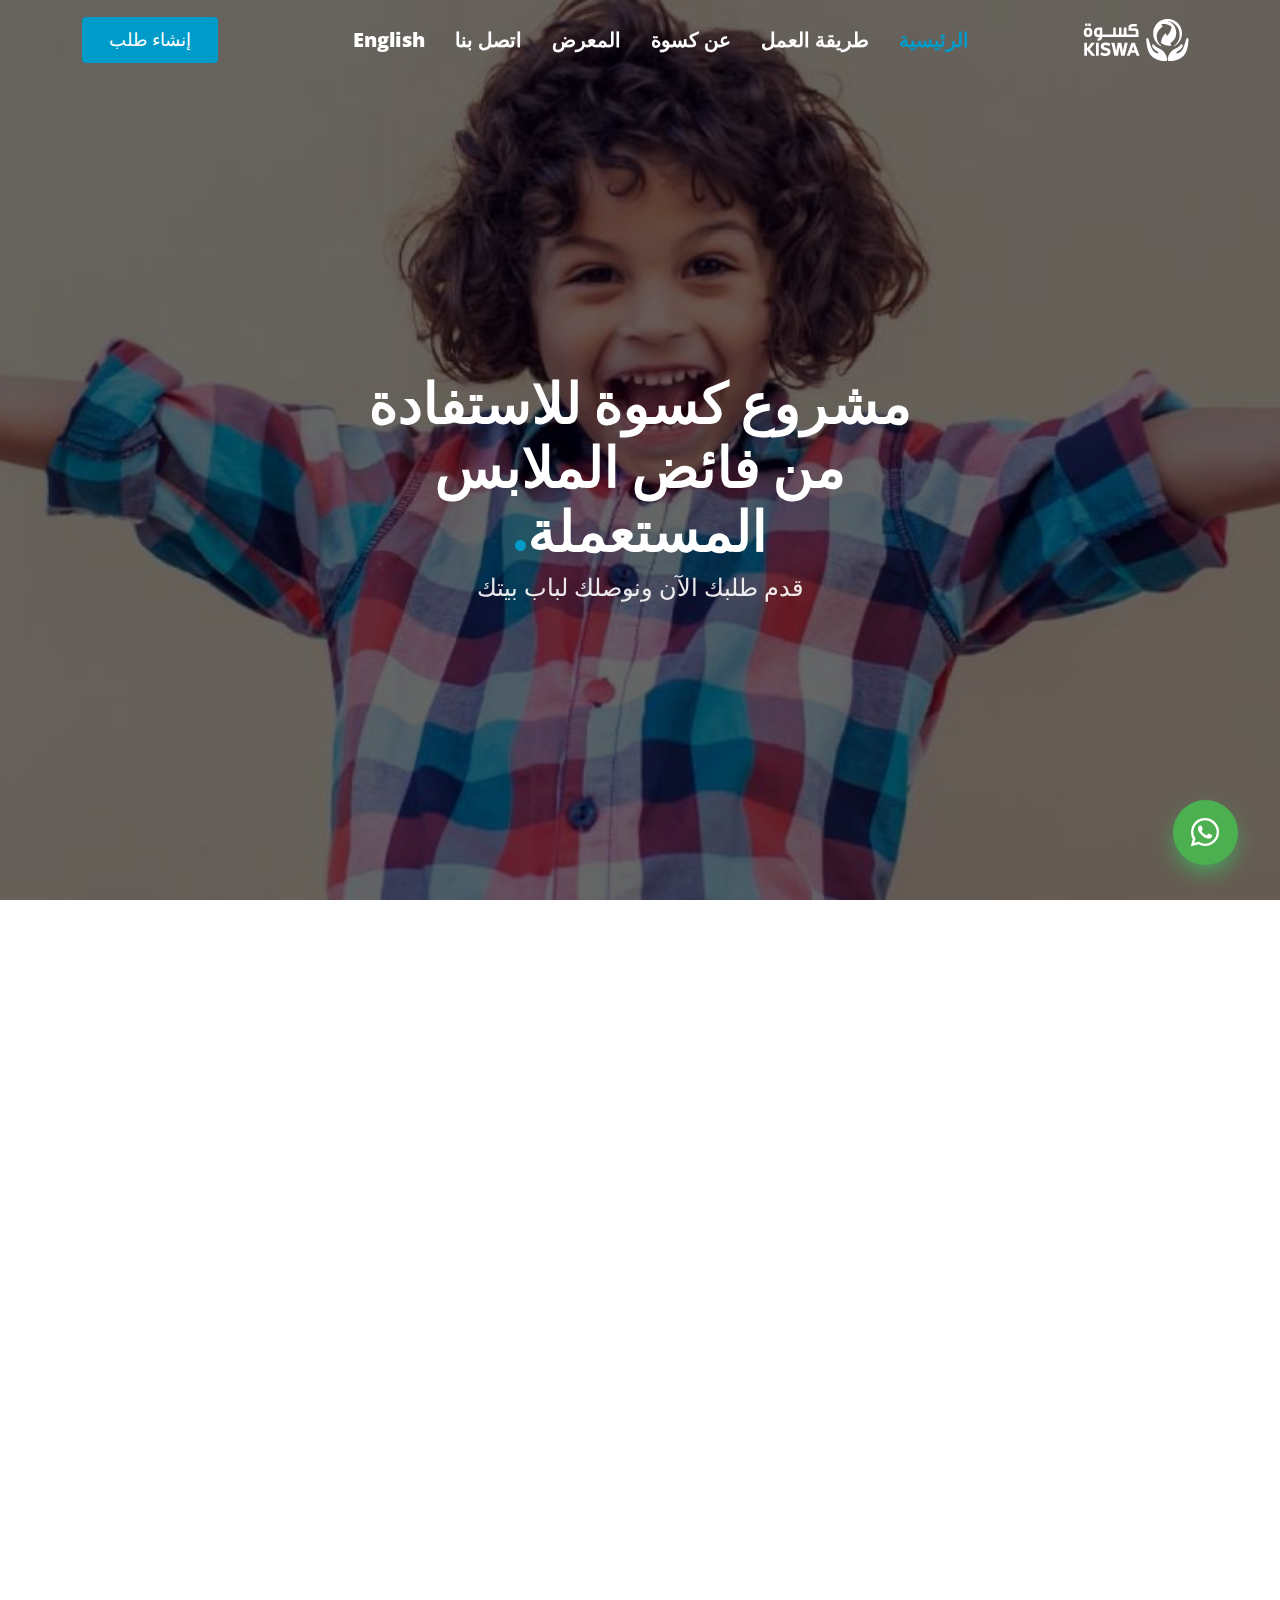
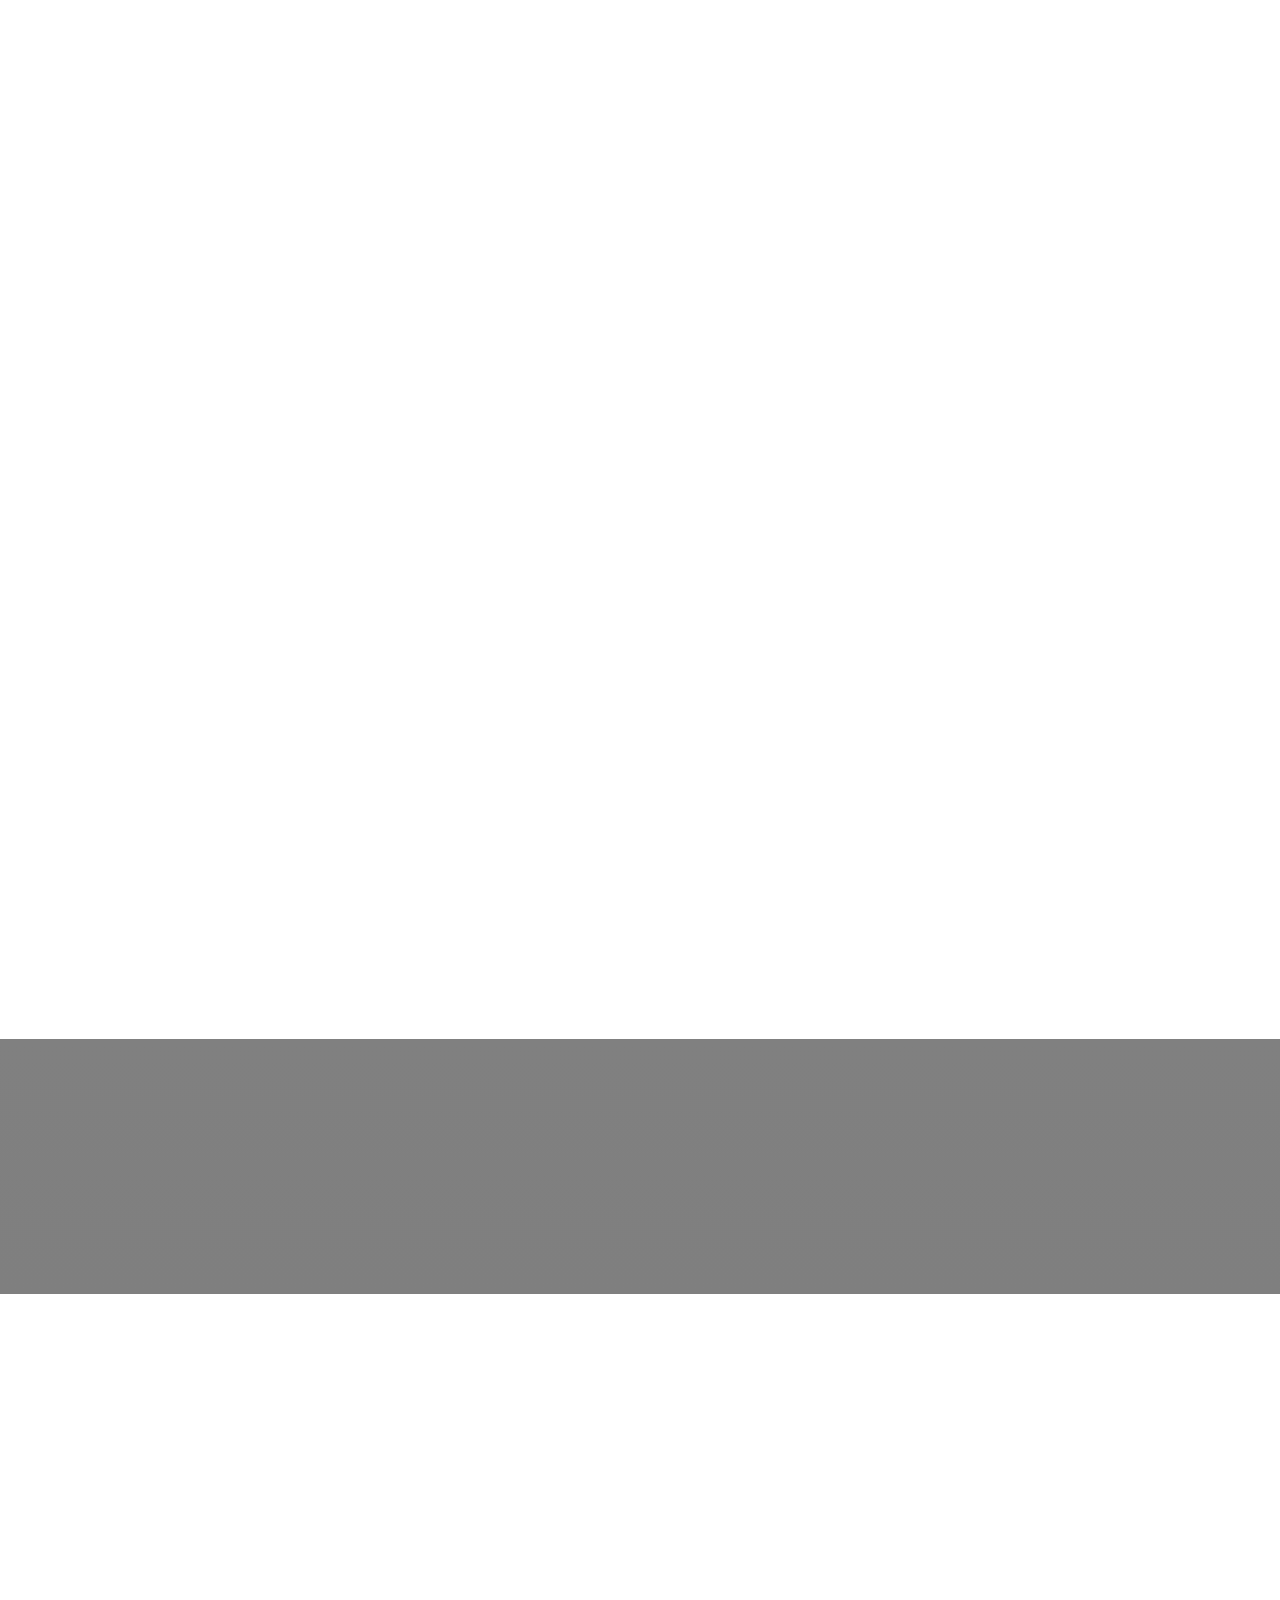
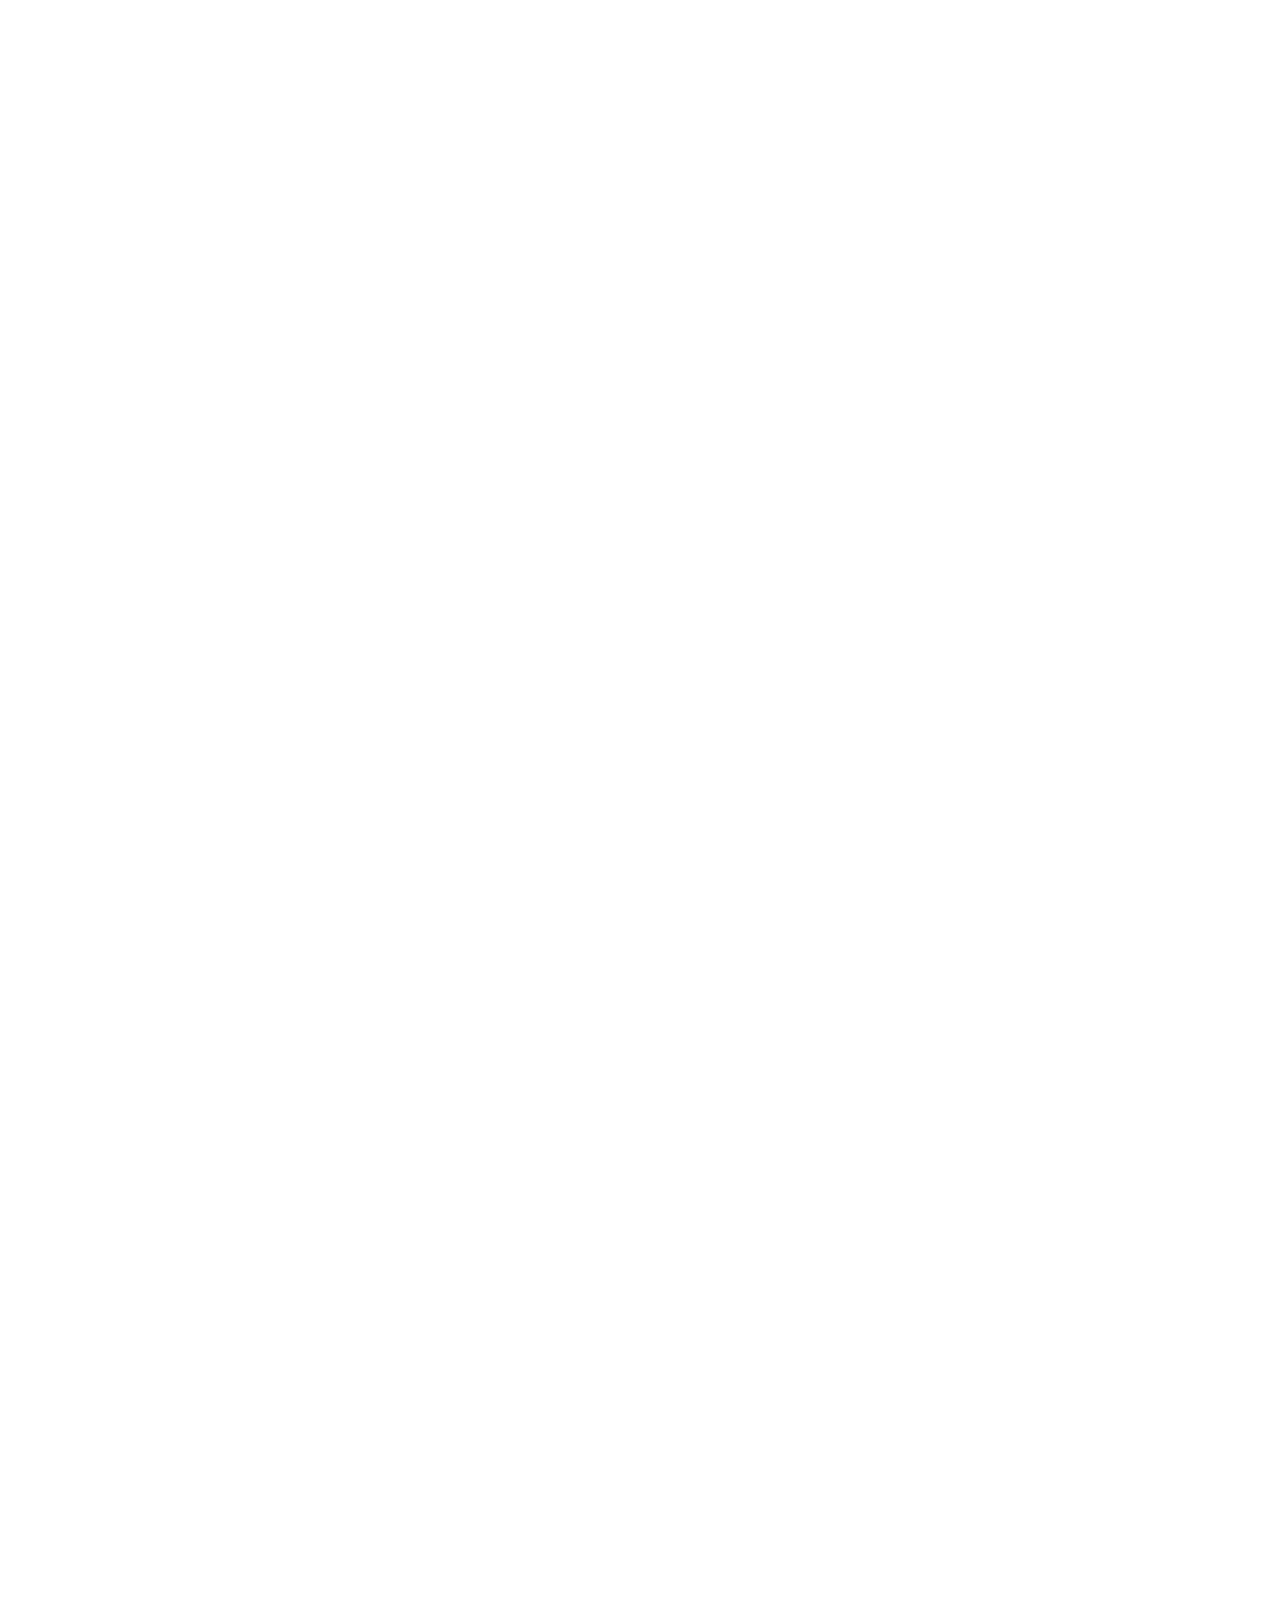
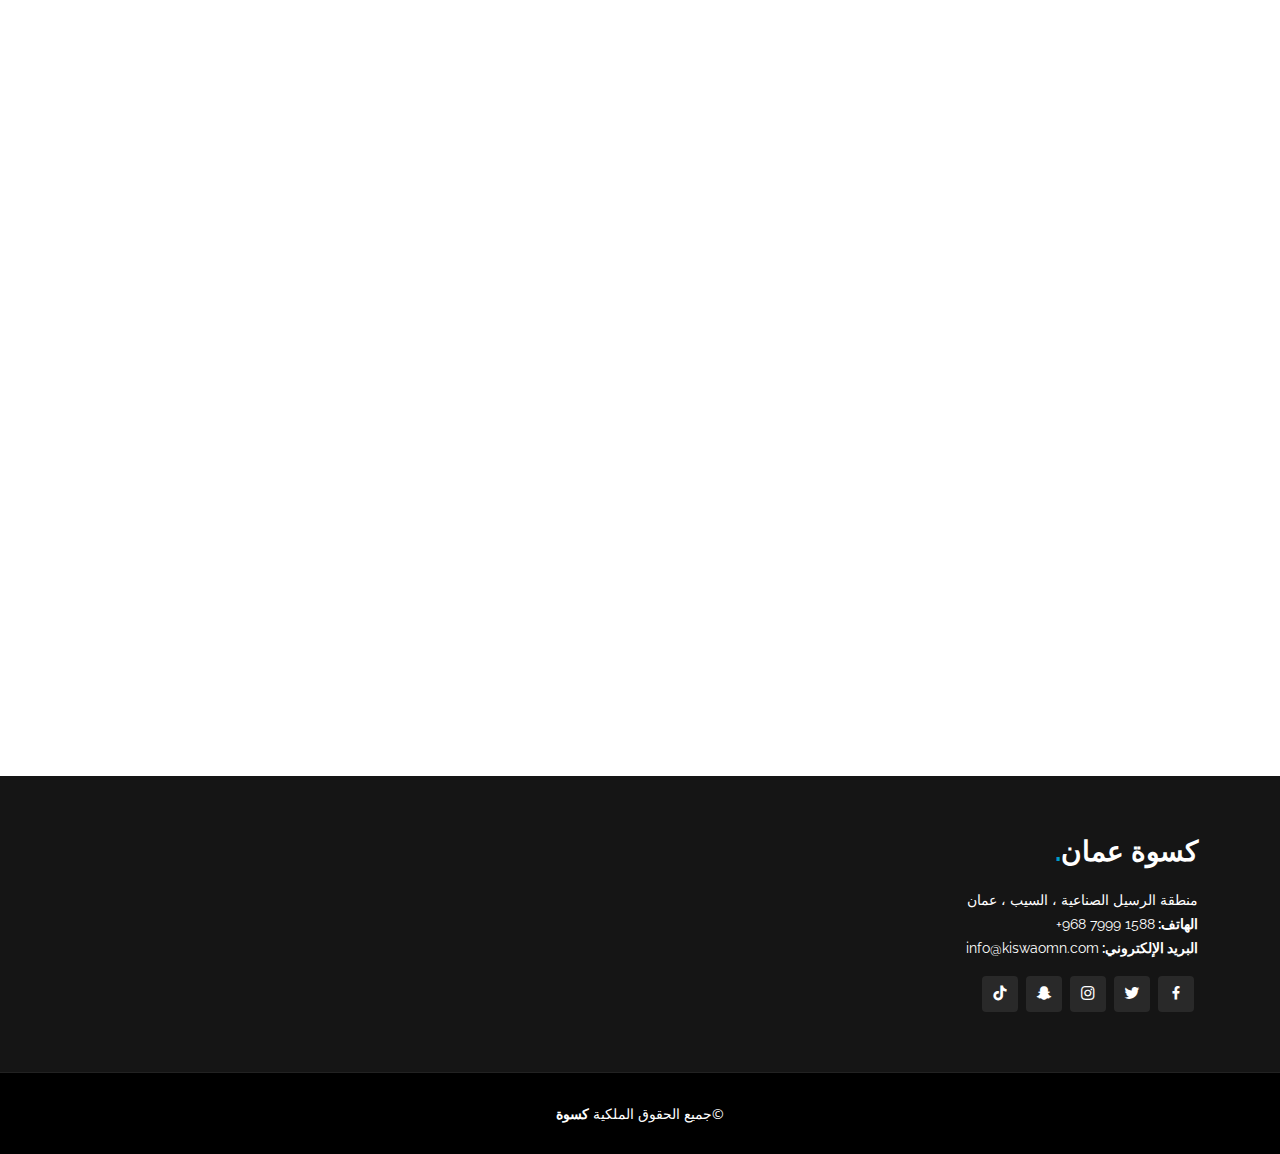
<file: index.html>
<!DOCTYPE html>
<html lang="ar" dir="rtl">

<head>
  <meta charset="utf-8">
  <meta content="width=device-width, initial-scale=1.0" name="viewport">

  <title>كسوة عمان - الرئيسية</title>
  <meta content="التبرع الملابس -تبرع - كسوة عمان لإعادة تدوير الملابس" name="description">
  <meta content="" name="keywords">

  <!-- Favicons -->
  <link href="assets/img/favicon.png" rel="icon">
  <link href="assets/img/apple-touch-icon.png" rel="apple-touch-icon">
  <link rel="stylesheet" href="https://cdnjs.cloudflare.com/ajax/libs/font-awesome/6.1.1/css/all.min.css" />   

  <!-- Google Fonts -->
  <link href="https://fonts.googleapis.com/css?family=Open+Sans:300,300i,400,400i,600,600i,700,700i|Raleway:300,300i,400,400i,500,500i,600,600i,700,700i|Poppins:300,300i,400,400i,500,500i,600,600i,700,700i" rel="stylesheet">

  <!-- Vendor CSS Files -->
  <link href="assets/vendor/aos/aos.css" rel="stylesheet">
  <link href="assets/vendor/bootstrap/css/bootstrap.rtl.min.css" rel="stylesheet">
  <link href="assets/vendor/bootstrap-icons/bootstrap-icons.css" rel="stylesheet">
  <link href="assets/vendor/boxicons/css/boxicons.min.css" rel="stylesheet">
  <link href="assets/vendor/glightbox/css/glightbox.min.css" rel="stylesheet">
  <link href="assets/vendor/remixicon/remixicon.css" rel="stylesheet">
  <link href="assets/vendor/swiper/swiper-bundle.min.css" rel="stylesheet">

  <!-- Template Main CSS File -->
  <link href="assets/css/style.css" rel="stylesheet">





<!-- Meta Pixel Code -->
<meta name="facebook-domain-verification" content="gdnqedcxdzt1kbofrq6qe75bv902b3" />
<script>
  !function(f,b,e,v,n,t,s)
  {if(f.fbq)return;n=f.fbq=function(){n.callMethod?
  n.callMethod.apply(n,arguments):n.queue.push(arguments)};
  if(!f._fbq)f._fbq=n;n.push=n;n.loaded=!0;n.version='2.0';
  n.queue=[];t=b.createElement(e);t.async=!0;
  t.src=v;s=b.getElementsByTagName(e)[0];
  s.parentNode.insertBefore(t,s)}(window, document,'script',
  'https://connect.facebook.net/en_US/fbevents.js');
  fbq('init', '1017275999139288');
  fbq('track', 'PageView');
  </script>
  <noscript><img height="1" width="1" style="display:none"
  src="https://www.facebook.com/tr?id=1017275999139288&ev=PageView&noscript=1"
  /></noscript>
  <!-- End Meta Pixel Code -->



<!-- Global site tag (gtag.js) - Google Analytics -->
<script async src="https://www.googletagmanager.com/gtag/js?id=G-BF3BFG9ZK0"></script>
<script>
  window.dataLayer = window.dataLayer || [];
  function gtag(){dataLayer.push(arguments);}
  gtag('js', new Date());

  gtag('config', 'G-BF3BFG9ZK0');
</script>



<!-- Google Tag Manager -->
<script>(function(w,d,s,l,i){w[l]=w[l]||[];w[l].push({'gtm.start':
  new Date().getTime(),event:'gtm.js'});var f=d.getElementsByTagName(s)[0],
  j=d.createElement(s),dl=l!='dataLayer'?'&l='+l:'';j.async=true;j.src=
  'https://www.googletagmanager.com/gtm.js?id='+i+dl;f.parentNode.insertBefore(j,f);
  })(window,document,'script','dataLayer','GTM-MNSJBK7C');</script>
  <!-- End Google Tag Manager -->


<!-- Snap Pixel Code -->
<script type='text/javascript'>
  (function(e,t,n){if(e.snaptr)return;var a=e.snaptr=function()
  {a.handleRequest?a.handleRequest.apply(a,arguments):a.queue.push(arguments)};
  a.queue=[];var s='script';r=t.createElement(s);r.async=!0;
  r.src=n;var u=t.getElementsByTagName(s)[0];
  u.parentNode.insertBefore(r,u);})(window,document,
  'https://sc-static.net/scevent.min.js');
  
  snaptr('init', '1f743ecb-e612-4728-8a7c-69ecbd89b740', {
  'user_email': '__INSERT_USER_EMAIL__'
  });
  
  snaptr('track', 'PAGE_VIEW');
  
  </script>
  <!-- End Snap Pixel Code -->
  


  <!-- Twitter conversion tracking base code -->
<!-- <script>
  !function(e,t,n,s,u,a){e.twq||(s=e.twq=function(){s.exe?s.exe.apply(s,arguments):s.queue.push(arguments);
  },s.version='1.1',s.queue=[],u=t.createElement(n),u.async=!0,u.src='https://static.ads-twitter.com/uwt.js',
  a=t.getElementsByTagName(n)[0],a.parentNode.insertBefore(u,a))}(window,document,'script');
  twq('config','o7p1r');
  </script> -->
  <!-- End Twitter conversion tracking base code -->
  


  <script>
    !function (w, d, t) {
    w.TiktokAnalyticsObject=t;var ttq=w[t]=w[t]||[];ttq.methods=["page","track","identify","instances","debug","on","off","once","ready","alias","group","enableCookie","disableCookie"],ttq.setAndDefer=function(t,e){t[e]=function(){t.push([e].concat(Array.prototype.slice.call(arguments,0)))}};for(var i=0;i<ttq.methods.length;i++)ttq.setAndDefer(ttq,ttq.methods[i]);ttq.instance=function(t){for(var e=ttq._i[t]||[],n=0;n<ttq.methods.length;n++)ttq.setAndDefer(e,ttq.methods[n]);return e},ttq.load=function(e,n){var i="https://analytics.tiktok.com/i18n/pixel/events.js";ttq._i=ttq._i||{},ttq._i[e]=[],ttq._i[e]._u=i,ttq._t=ttq._t||{},ttq._t[e]=+new Date,ttq._o=ttq._o||{},ttq._o[e]=n||{};var o=document.createElement("script");o.type="text/javascript",o.async=!0,o.src=i+"?sdkid="+e+"&lib="+t;var a=document.getElementsByTagName("script")[0];a.parentNode.insertBefore(o,a)};
    
    ttq.load('CCARQ53C77U03NFK7HCG');
    ttq.page();
    }(window, document, 'ttq');
    </script>
    

</head>

<body>

  <!-- ======= Header ======= -->
  <header id="header" class="fixed-top ">
    <div class="container d-flex align-items-center justify-content-lg-between">

      <!-- <h1 class="logo me-auto me-lg-0"><a href="index.html">كسوة<span>.</span></a></h1> -->
      <!-- Uncomment below if you prefer to use an image logo -->
      <a href="index.html" class="logo me-auto me-lg-0"><img src="assets/img/logo.png" alt="" class="img-fluid"></a>

      <nav id="navbar" class="navbar order-last order-lg-0">
        <ul>
          <li><a class="nav-link scrollto active" href="#hero">الرئيسية</a></li>
          <li><a class="nav-link scrollto" href="#services">طريقة العمل</a></li>
          <li><a class="nav-link scrollto" href="#counts">عن كسوة</a></li>
          <li><a class="nav-link scrollto " href="#portfolio">المعرض</a></li>
          <li><a class="nav-link scrollto" href="#contact">اتصل بنا</a></li>
          <li><a class="nav-link scrollto" href="en/index.html">English</a></li>
        </ul>
        <i class="bi bi-list mobile-nav-toggle"></i>
      </nav><!-- .navbar -->

      <a href="#create-order" class="get-started-btn scrollto">إنشاء طلب</a>

    </div>
  </header><!-- End Header -->

  <!-- ======= Hero Section ======= -->
  <section id="hero" class="d-flex align-items-center justify-content-center">
    <div class="container" data-aos="fade-up">

      <div class="row justify-content-center text" data-aos="fade-up" data-aos-delay="150">
        <div class="col-xl-6 col-lg-8">
          <h1>مشروع كسوة للاستفادة من فائض الملابس المستعملة<span>.</span></h1>
          <h2>قدم طلبك الآن ونوصلك لباب بيتك</h2>
        </div>

      </div>

    </div>
  </section><!-- End Hero -->

  <main id="main">

    <!-- ======= About Section ======= -->
    <section id="create-order" class="about create-order">
      <div class="container" data-aos="fade-up">

        <div class="row">
          <div class="col-lg-6 pt-4 pt-lg-0 order-2 order-lg-1" data-aos="fade-left" data-aos-delay="100">
            <img src="assets/img/features.jpg" class="img-fluid" alt="">
          </div>
          <div class="col-lg-6 order-1 order-lg-2 content" data-aos="fade-right" data-aos-delay="100">
            <h3>قدم طلبك الآن</h3>
            <form class="php-email-form">
              <div class="row">
                <div class="col-md-6 form-group">
                  <label>اسمك بالكامل</label>
                  <input type="text" name="name" class="form-control" id="name" placeholder="اسمك" required>
                  <small id="name_empty" class="err-info form-text text-danger">رجاء قم بإدخال الاسم</small>
                </div>
                <div class="col-md-6 form-group mt-3 mt-md-0">
                  <label>رقم الهاتف</label>
                  <input type="text" class="form-control" name="phone" id="phone" placeholder="09XXXXXXX" required>
                  <small id="phone_empty" class="err-info form-text text-danger">رجاء قم بإدخال رقم الهاتف</small>
                  <small id="phone_incorrect" class="err-info form-text text-danger">رجاء قم بإدخال رقم الهاتف بشكل صحيح</small>
                </div>
              </div>
              <div class="form-group mt-3 mt-md-0">
                <label>العنوان</label>
                  <input type="text" class="form-control" name="address" id="address" placeholder="المحافظة ، اسم الولاية أو القرية ، اسم الشارع ، أقرب معلم ، اسم البناء ، رقم المنزل" required>
                  <small id="address_empty" class="err-info form-text text-danger">رجاء قم بإدخال العنوان</small>
              </div>

              <div class="mt-4 mb-md-0">
                <h4>نوع الطلب</h4>
                <p>رجاءً حدد نوع الطلب</p>
                <div class="form-check">
                  <input class="form-check-input" type="radio" name="is_donate" id="donate" checked>
                  <label class="form-check-label" for="donate">
                    <b>تبرع:</b> أريد التبرع بفائض ملابسي لصالح الجمعيات الخيرية
                  </label>
                </div>
                <div class="form-check mt-2">
                  <input class="form-check-input" type="radio" name="is_donate" id="sell">
                  <label class="form-check-label" for="sell">
                    <b>إعادة تدوير:</b> أريد إعادة تدوير فائض ملابسي و الحصول على مكافئة مادية
                  </label>
                </div>
              </div>

              <div class="mt-4 mb-md-0 form-group charity">
                <label>الجمعية</label>
                  <select class="form-control" name="charity" id="charity">
                    <option value="Seeb_Woman" selected>جمعية المراة العمانية السيب</option>
                    <option value="Samaal_Woman">جمعية المراة العمانية سمائل</option>
                    <option value="Khaboura_Woman">جمعية المراة العمانية الخابورة</option>
                    <option value="Badbad_Woman">جمعية المراة العمانية بدبد</option>
                    <option value="Hamraa_Woman">جمعية المراة العمانية الحمراء</option>
                    <option value="Manah_Woman">جمعية المراة العمانية منح</option>
                    <option value="Shinas_Woman">جمعية المراة العمانية صحار</option>
                    <option value="Dhank_Woman">جمعية المراة العمانية الرستاق</option>
                    <option value="Azki_Woman">جمعية المراة العمانية صلالة</option>
                    <option value="">مؤسسة صور الوقفيه</option>
                    <option value="">لجنة الزكاة بسويق</option>
                    <option value="Abri_Woman">جمعية المراة العمانية شناص</option>
                    <option value="Sohar_Woman">جمعية المراة العمانية ضنك</option>
                    <option value="Rustaq_Woman">جمعية المراة العمانية إزكي</option>
                    <option value="Salalah_Woman">جمعية المراة العمانية عبري</option>
                    <option value="Jabal_Woman">جمعية المراة العمانية الجبل الأخضر</option>
                    <option value="Wadi_Woman">جمعية المراة العمانية وادي المعاول</option>
                    <option value="Taqa_Woman">جمعية المراة العمانية طاقة</option>
                    <option value="Mirbat_Woman">جمعية المراة العمانية مرباط</option>
                    <option value="Barka_Woman">جمعية المراة العمانية بركاء</option>
                    <option value="Mirbat_Charity_Team">فريق مرباط الخيري</option>
                    <option value="Nidaa_Charity_Team">فريق نداء الخيري</option>
                    <option value="for_you_group">مجموعة سنبادر لاجلكم</option>
                    <option value="University_Student_Welfare_Fund">صندوق رعاية الطالب الجامعي</option>
                    <option value="hayat_charity">فريق حياة الخيري</option>

                  </select>
              </div>

              <div class="my-3">
                <div class="loading"> جاري المعالجة  </div>
                <div class="dup-message">لديك طلب سابق قيد المعالجة سوف يتم التواصل معكم بتاريخ <strong id="date"></strong></div>
                <div class="error-message">حدث خطأ أثناء رفع الطلب يمكن التواصل معنا عن طريق الهاتف</div>
                <div class="sent-message">تم إرسال طلبك بنجاح سوف يتم التواصل معكم خلال يومين عمل. شكراً لك!</div>
              </div>
              <div class="text-center"><button id="send" type="button">إرسال الطلب</button></div>
            </form>
          </div>
        </div>

      </div>
    </section><!-- End About Section -->

    <!-- ======= Services Section ======= -->
    <section id="services" class="services">
      <div class="container" data-aos="fade-up">

        <div class="section-title">
          <h2>كيف نعمل؟</h2>
          <p>طريقة العمل في مشروع كسوة</p>
        </div>

        <div class="row">
          <div class="col-lg-4 col-md-6 d-flex align-items-stretch" data-aos="zoom-in" data-aos-delay="100">
            <div class="icon-box">
              <img src="assets/img/m1.jpg" class="img-fluid mb-4">
              <h4><a href="">1- إنشاء الطلب</a></h4>
              <p>قدم طلب الإستلام أونلاين</p>
            </div>
          </div>

          <div class="col-lg-4 col-md-6 d-flex align-items-stretch mt-4 mt-md-0" data-aos="zoom-in" data-aos-delay="200">
            <div class="icon-box">
              <img src="assets/img/m2.jpg" class="img-fluid mb-4">
              <h4><a href="">2- اختيار نوع الطلب</a></h4>
              <p>اختر بين التبرع بفائض ملابسك مباشرةً إلى الجمعية الخيرية أو إعادة تدويرها والحصول على مكافئة مادية</p>
            </div>
          </div>

          <div class="col-lg-4 col-md-6 d-flex align-items-stretch mt-4 mt-lg-0" data-aos="zoom-in" data-aos-delay="300">
            <div class="icon-box">
              <img src="assets/img/m3.jpg" class="img-fluid mb-4">
              <h4><a href="">3- استلام</a></h4>
              <p>يصلك مندوبنا إلى منزلك لاتسلام فائض ملابسك</p>
            </div>
          </div>

          <div class="col-lg-4 col-md-6 d-flex align-items-stretch mt-4" data-aos="zoom-in" data-aos-delay="200">
            <div class="icon-box">
              <img src="assets/img/m4.jpg" class="img-fluid mb-4">
              <h4><a href="">4- مكأفات</a></h4>
              <p>احصل على مكافأتك فوراً عند التسليم</p>
            </div>
          </div>

          <div class="col-lg-4 col-md-6 d-flex align-items-stretch mt-4" data-aos="zoom-in" data-aos-delay="200">
            <div class="icon-box">
              <img src="assets/img/m5.jpg" class="img-fluid mb-4">
              <h4><a href="">5- إرسال التبرعات</a></h4>
              <p>يتم إرسال الملابس المتبرع بها إلى الجمعيات الخيرية</p>
            </div>
          </div>

          <div class="col-lg-4 col-md-6 d-flex align-items-stretch mt-4" data-aos="zoom-in" data-aos-delay="300">
            <div class="icon-box">
              <img src="assets/img/m6.jpg" class="img-fluid mb-4">
              <h4><a href="">6- فرز</a></h4>
              <p>فرز وإعادة تدوير الملابس على يد فريقنا المختص</p>
            </div>
          </div>

        </div>

      </div>
    </section><!-- End Services Section -->

    <!-- ======= Cta Section ======= -->
    <section id="cta" class="cta">
      <div class="container" data-aos="zoom-in">

        <div class="text-center">
          <h3>تواصل معنا</h3>
          <p>يمكنك التواصل معنا في حال وجود أي مقترح أو شكوى</p>
          <a class="cta-btn" href="#contact">اتصل بنا</a>
        </div>

      </div>
    </section><!-- End Cta Section -->


        <!-- ======= Counts Section ======= -->
        <section id="counts" class="counts">
          <div class="container" data-aos="fade-up">
    
            <div class="row no-gutters">
              <div class="image col-xl-5 d-flex align-items-stretch justify-content-center justify-content-lg-start" data-aos="fade-right" data-aos-delay="100"></div>
              <div class="col-xl-7 ps-0 ps-lg-5 pe-lg-1 d-flex align-items-stretch" data-aos="fade-left" data-aos-delay="100">
                <div class="content d-flex flex-column justify-content-center">
                  <h3>التخلص الآمن للملابس الفائضة هو مهمّتنا</h3>
                  <p>
                    تعمل شركة كسوة منذ عام 2015 في دول الخليج، على توفير بيئة خالية من نفايات الملابس.
متواجدين في أغلب دول مجلس التعاون الخليجي 
                  </p>
                  <div class="row">
                    <div class="col-md-6 d-md-flex align-items-md-stretch">
                      <div class="count-box">
                        <i class="bi bi-emoji-smile"></i>
                        <span data-purecounter-start="0" data-purecounter-end="60850" data-purecounter-duration="2" class="purecounter"></span>
                        <p><strong>عملاء </strong>سعداء من تقديم خدمة كسوة</p>
                      </div>
                    </div>
    
                    <div class="col-md-6 d-md-flex align-items-md-stretch">
                      <div class="count-box">
                        <i class="bi bi-journal-richtext"></i>
                        <span data-purecounter-start="0" data-purecounter-end="4241012" data-purecounter-duration="2" class="purecounter"></span>
                        <p><strong>قطعة</strong> تم إعادة تدويرها من فائض ملابسكم </p>
                      </div>
                    </div>
    
                    <div class="col-md-6 d-md-flex align-items-md-stretch">
                      <div class="count-box">
                        <i class="bi bi-reception-4"></i>
                        <span data-purecounter-start="0" data-purecounter-end="4" data-purecounter-duration="4" class="purecounter"></span>
                        <p><strong>ولايات </strong>يتم تغطيها في سلطنة عمان</p>
                      </div>
                    </div>
    
                    <div class="col-md-6 d-md-flex align-items-md-stretch">
                      <div class="count-box">
                        <i class="bi bi-award"></i>
                        <span data-purecounter-start="0" data-purecounter-end="785200" data-purecounter-duration="4" class="purecounter"></span>
                        <p><strong>مكافأة</strong> تم الحصول مقابل فائض الملابس</p>
                      </div>
                    </div>
                  </div>
                </div><!-- End .content-->
              </div>
            </div>
    
          </div>
        </section><!-- End Counts Section -->

    <!-- ======= Portfolio Section ======= -->
    <section id="portfolio" class="portfolio">
      <div class="container" data-aos="fade-up">

        <div class="section-title">
          <h2>معرض أعمالنا</h2>
          <p>تفحص معرض أعمالنا</p>
        </div>

        <div class="row portfolio-container" data-aos="fade-up" data-aos-delay="200">

          <div class="col-lg-4 col-md-6 portfolio-item">
            <div class="portfolio-wrap">
              <img src="assets/img/portfolio/portfolio-1.jpg" class="img-fluid" alt="">
            </div>
          </div>

          <div class="col-lg-4 col-md-6 portfolio-item">
            <div class="portfolio-wrap">
              <img src="assets/img/portfolio/portfolio-2.jpg" class="img-fluid" alt="">
            </div>
          </div>

          <div class="col-lg-4 col-md-6 portfolio-item">
            <div class="portfolio-wrap">
              <img src="assets/img/portfolio/portfolio-3.jpg" class="img-fluid" alt="">
            </div>
          </div>

          <div class="col-lg-4 col-md-6 portfolio-item filter-card">
            <div class="portfolio-wrap">
              <img src="assets/img/portfolio/portfolio-4.jpg" class="img-fluid" alt="">
            </div>
          </div>

          <div class="col-lg-4 col-md-6 portfolio-item filter-web">
            <div class="portfolio-wrap">
              <img src="assets/img/portfolio/portfolio-5.jpg" class="img-fluid" alt="">
            </div>
          </div>

          <div class="col-lg-4 col-md-6 portfolio-item filter-app">
            <div class="portfolio-wrap">
              <img src="assets/img/portfolio/portfolio-6.jpg" class="img-fluid" alt="">
            </div>
          </div>

          <div class="col-lg-4 col-md-6 portfolio-item filter-card">
            <div class="portfolio-wrap">
              <img src="assets/img/portfolio/portfolio-7.jpg" class="img-fluid" alt="">
            </div>
          </div>

          <div class="col-lg-4 col-md-6 portfolio-item filter-card">
            <div class="portfolio-wrap">
              <img src="assets/img/portfolio/portfolio-8.jpg" class="img-fluid" alt="">
            </div>
          </div>

        </div>

      </div>
    </section><!-- End Portfolio Section -->



    <!-- ======= Contact Section ======= -->
    <section id="contact" class="contact">
      <div class="container" data-aos="fade-up">

        <div class="section-title">
          <h2>تواصل</h2>
          <p>اتصل بنا</p>
        </div>

        <div>
          <iframe style="border:0; width: 100%; height: 270px;" src="https://maps.google.com/maps?q=29.33358003204963,%2047.94810370395057&t=&z=13&ie=UTF8&iwloc=&output=embed" frameborder="0" allowfullscreen></iframe>
        </div>
        <div class="row mt-5">

          <div class="col-lg-4">
            <div class="info">
              <div class="address">
                <i class="bi bi-geo-alt"></i>
                <h4>العنوان:</h4>
                <p>منطقة الرسيل الصناعية ، السيب ، عمان</p>
              </div>

              <a href="mailto:info@kiswaomn.com">
              <div class="email">
                <i class="bi bi-envelope"></i>
                <h4>البريد الإلكتروني:</h4>
                <p>info@kiswaomn.com</p>
              </div>
              </a>

              <a href="tel:+96879991588">
                <div class="phone">
                <i class="bi bi-phone"></i>
                <h4>الهاتف:</h4>
                <p>1588 7999 968+</p>
              </div>
            </a>

            </div>

          </div>

          <div class="col-lg-8 mt-5 mt-lg-0">

            <form class="php-email-form send-message">
              <div class="row">
                <div class="col-md-6 form-group">
                  <input type="text" name="name" class="form-control" id="name" placeholder="اسمك" required>
                </div>
                <div class="col-md-6 form-group mt-3 mt-md-0">
                  <input type="email" class="form-control" name="email" id="email" placeholder="بريدك الإلكتروني" required>
                </div>
              </div>
              <div class="form-group mt-3">
                <input type="text" class="form-control" name="subject" id="subject" placeholder="الموضوع" required>
              </div>
              <div class="form-group mt-3">
                <textarea class="form-control" name="message" rows="5" placeholder="الرسالة" required></textarea>
              </div>
              <div class="my-3">
                <div class="sent-message">تم إرسال رسالتك. شكراً لك!</div>
              </div>
              <div class="text-center"><button type="button" id="send-message">إرسال رسالة</button></div>
            </form>

          </div>

        </div>

      </div>
    </section><!-- End Contact Section -->

  </main><!-- End #main -->

  <!-- ======= Footer ======= -->
  <footer id="footer">
    <div class="footer-top">
      <div class="container">
        <div class="row">

          <div class="col-lg-3 col-md-6">
            <div class="footer-info">
              <h3>كسوة عمان<span>.</span></h3>
              <p>
                منطقة الرسيل الصناعية ، السيب ، عمان<br>
                <strong>الهاتف: </strong>1588 7999 968+<br>
                <strong>البريد الإلكتروني: </strong> info@kiswaomn.com<br>
              </p>
              <div class="social-links mt-3">
                <a href="https://www.facebook.com/kiswaomn" class="facebook"><i class="bx bxl-facebook"></i></a>
                <a href="https://www.twitter.com/kiswaomn" class="twitter"><i class="bx bxl-twitter"></i></a>
                <a href="https://www.instagram.com/kiswaomn/" class="instagram"><i class="bx bxl-instagram"></i></a>
                <a href="https://www.snapchat.com/kiswaomn" class="snapchat"><i class="bx bxl-snapchat"></i></a>
                <a href="https://www.tiktok.com/kiswaomn" class="tiktok"><i class="bx bxl-tiktok"></i></a>


              </div>
            </div>
          </div>

        </div>
      </div>
    </div>

    <div class="container">
      <div class="copyright">
        &copy;جميع الحقوق الملكية
        <strong><span>كسوة</span></strong>
      </div>
    </div>
  </footer><!-- End Footer -->

  <div class="floating-container">
    <div class="floating-button">
        <a href="https://wa.me/+96879991588" target="_blank"> <i class="fa-brands fa-whatsapp text-white" style="font-size:xx-large; line-height: 2;"></i></a>
    </div>
    
  </div>

  <div id="preloader"></div>
  <a href="#" class="back-to-top d-flex align-items-center justify-content-center"><i class="bi bi-arrow-up-short"></i></a>

  <!-- Google Tag Manager (noscript) -->
<noscript><iframe src="https://www.googletagmanager.com/ns.html?id=GTM-MNSJBK7C"
  height="0" width="0" style="display:none;visibility:hidden"></iframe></noscript>
  <!-- End Google Tag Manager (noscript) -->

  <!-- Vendor JS Files -->
  <script src="assets/vendor/purecounter/purecounter_vanilla.js"></script>
  <script src="assets/vendor/aos/aos.js"></script>
  <script src="assets/vendor/bootstrap/js/bootstrap.bundle.min.js"></script>
  <script src="assets/vendor/glightbox/js/glightbox.min.js"></script>
  <script src="assets/vendor/isotope-layout/isotope.pkgd.min.js"></script>
  <script src="assets/vendor/swiper/swiper-bundle.min.js"></script>
  <script src="assets/vendor/php-email-form/validate.js"></script>
  <script src="https://code.jquery.com/jquery-3.6.1.slim.js" integrity="sha256-tXm+sa1uzsbFnbXt8GJqsgi2Tw+m4BLGDof6eUPjbtk=" crossorigin="anonymous"></script>
  <script src="https://ajax.googleapis.com/ajax/libs/jquery/3.6.1/jquery.min.js"></script>

  <!-- Template Main JS File -->
  <script src="assets/js/main.js"></script>

</body>

</html>
</file>
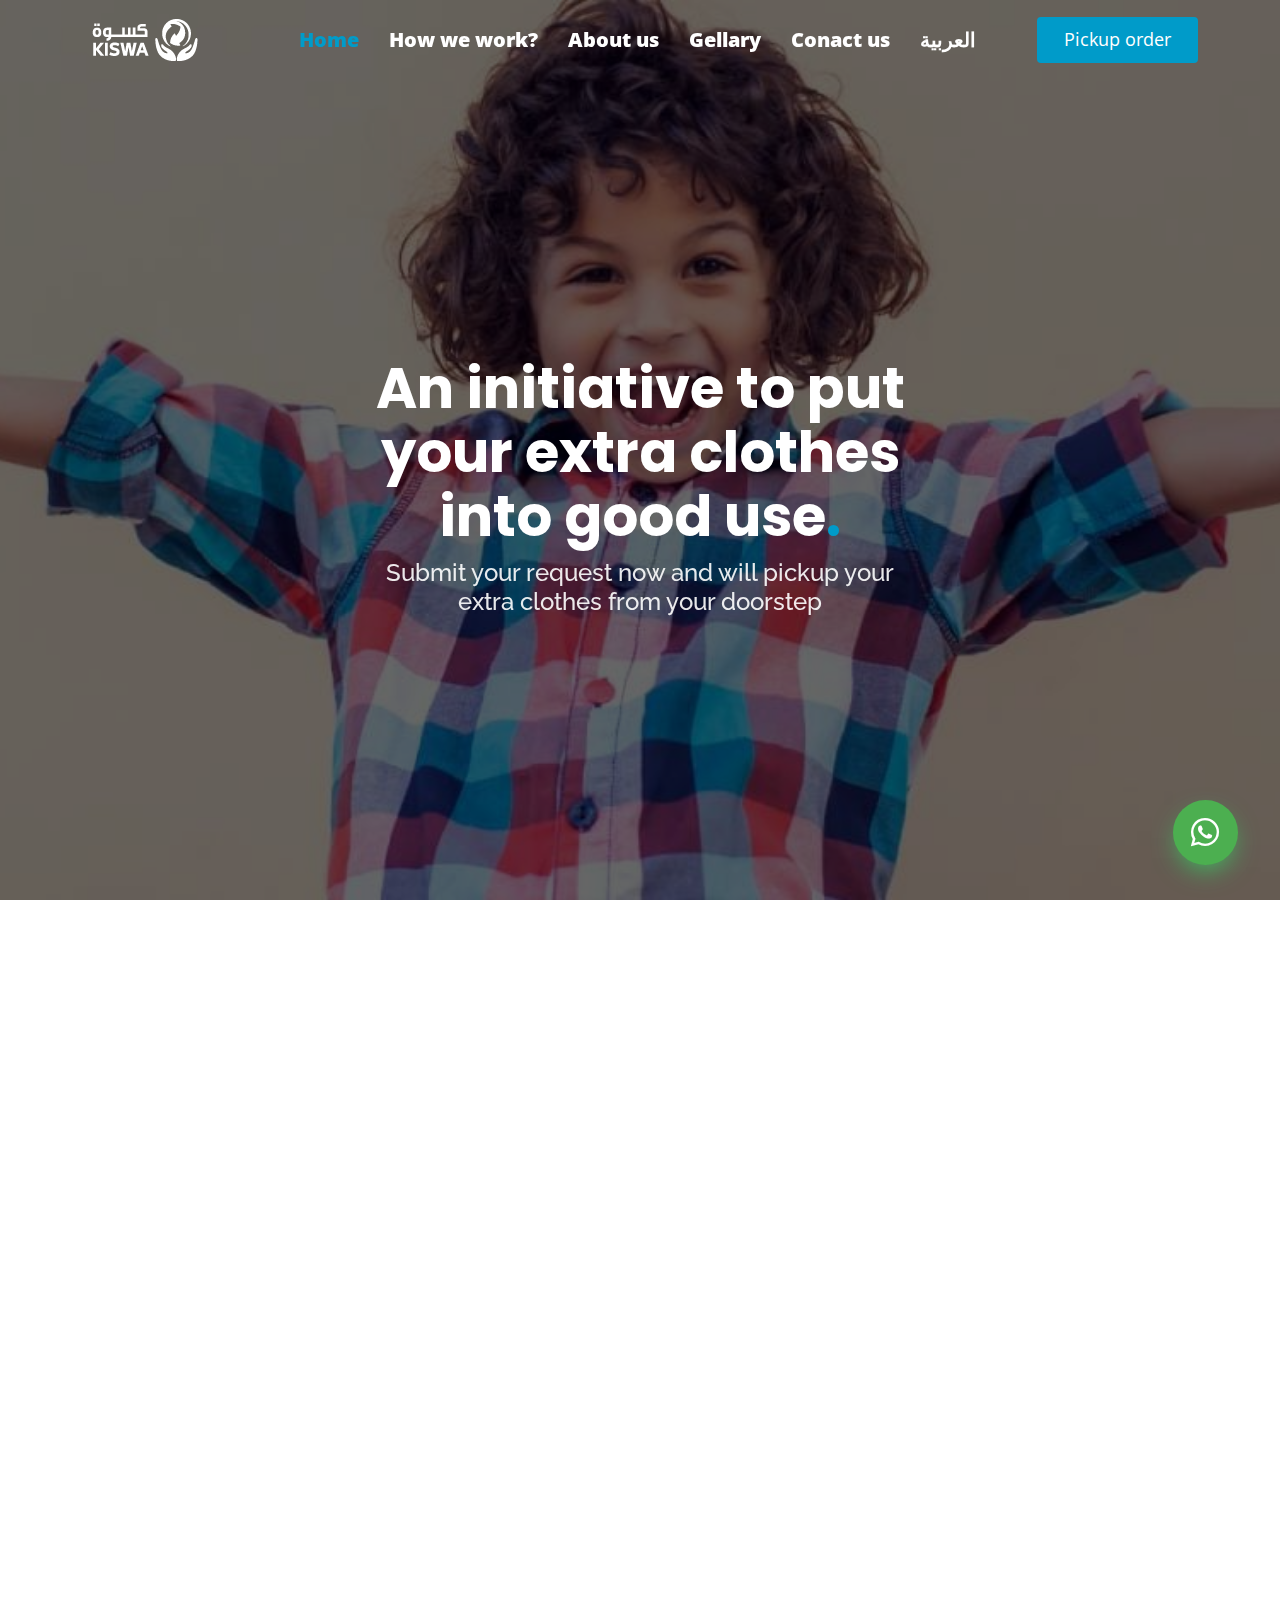
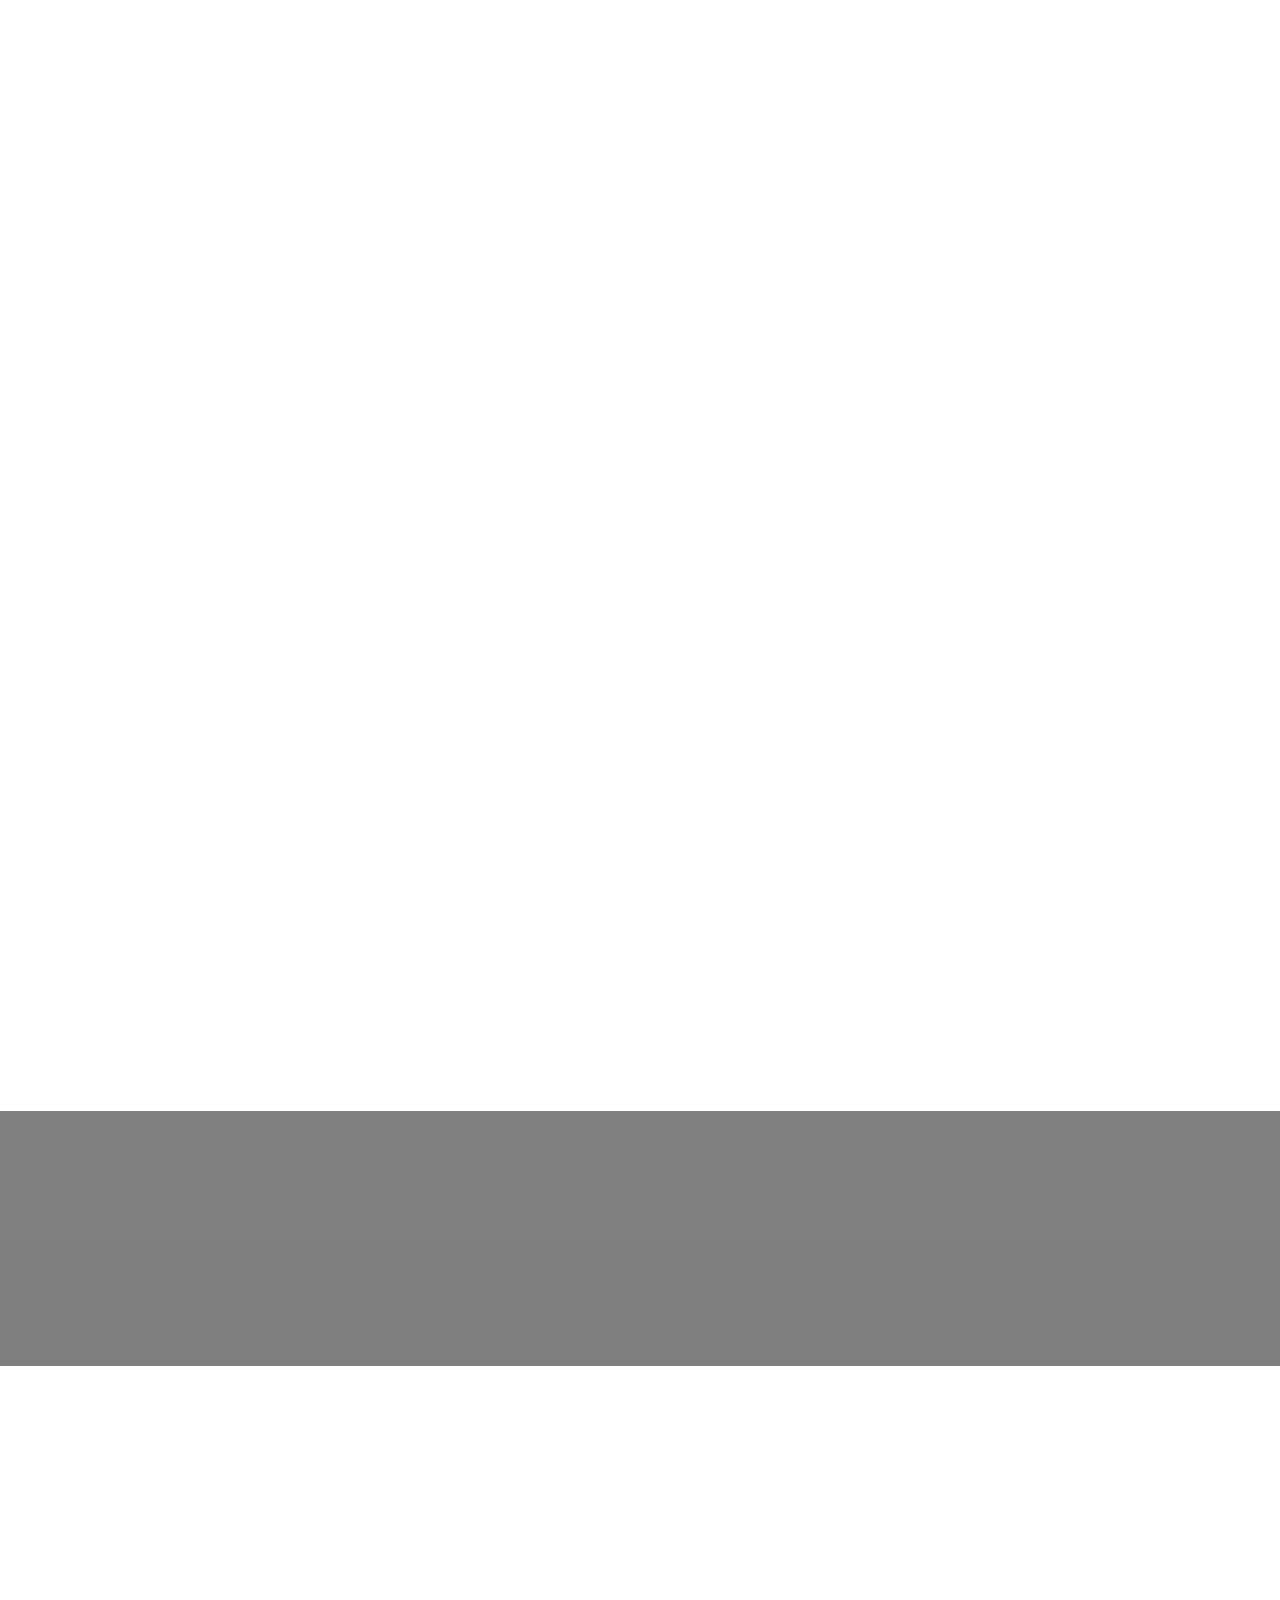
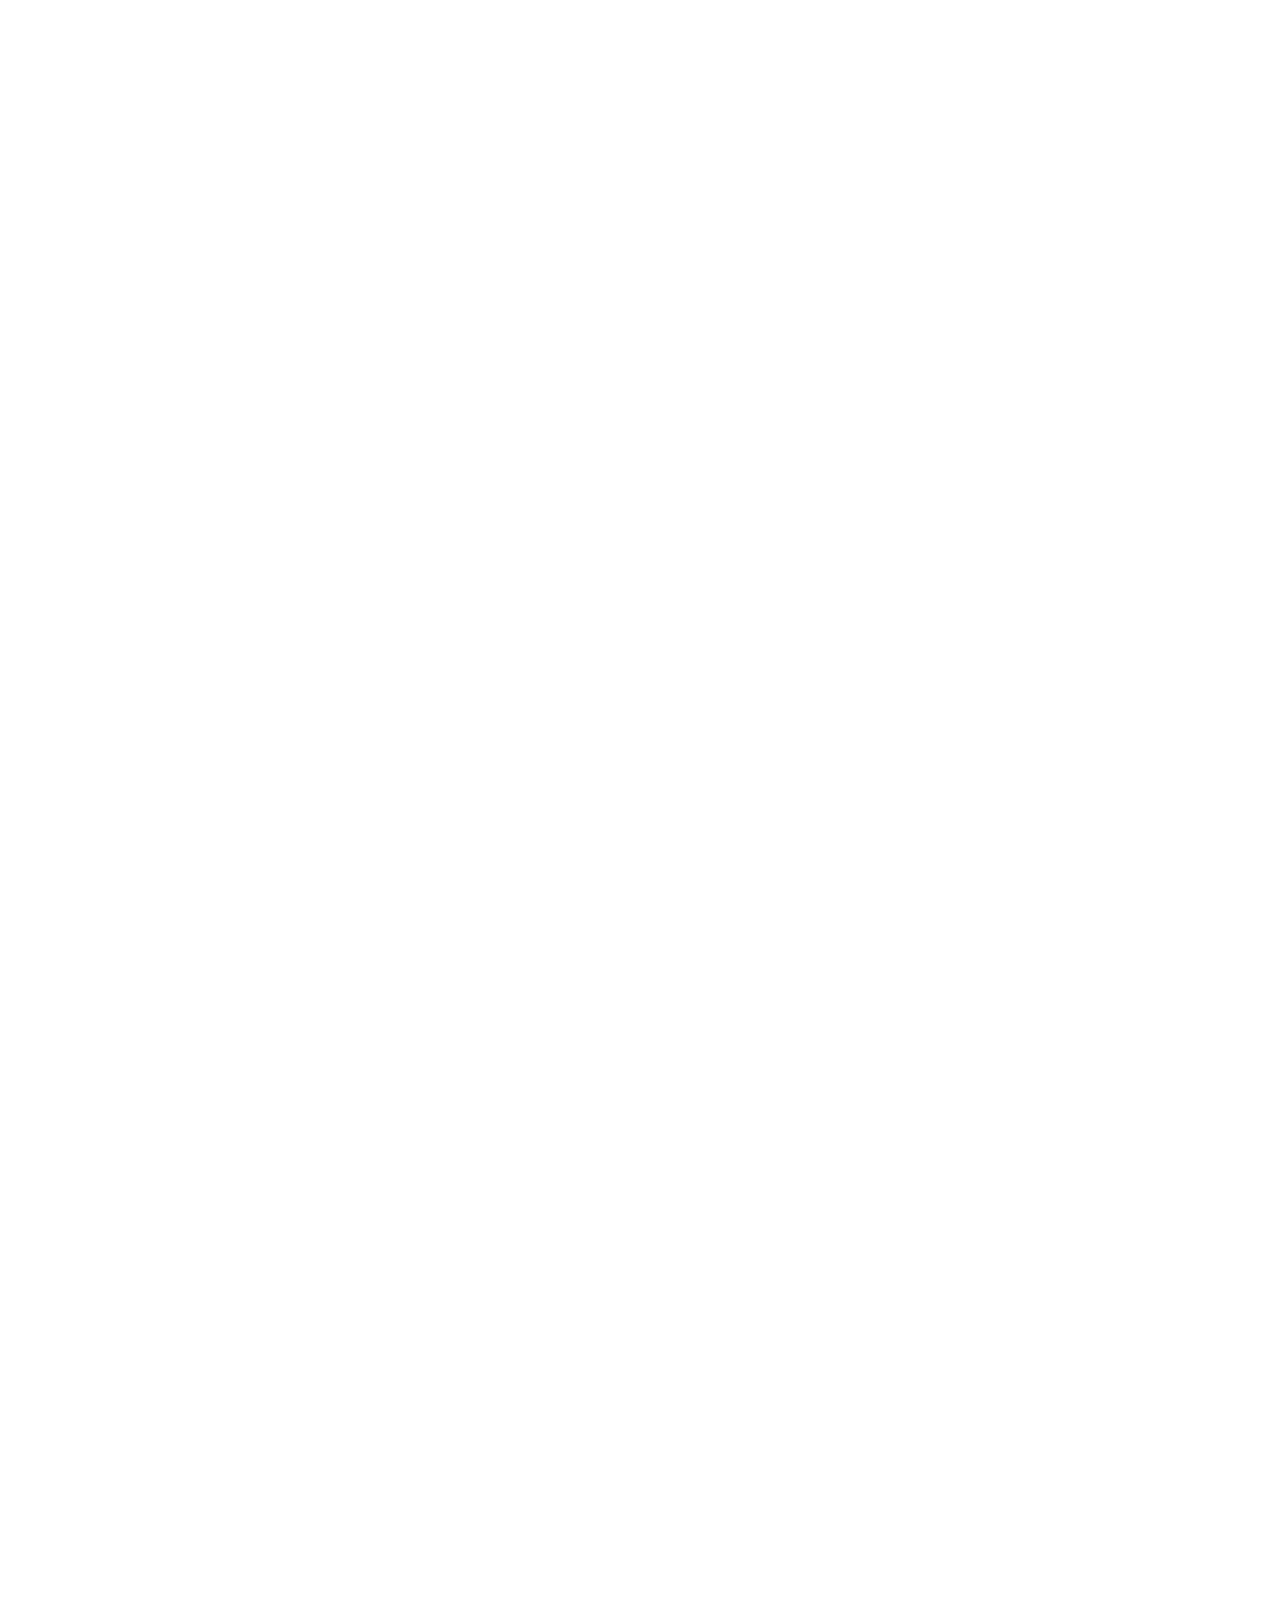
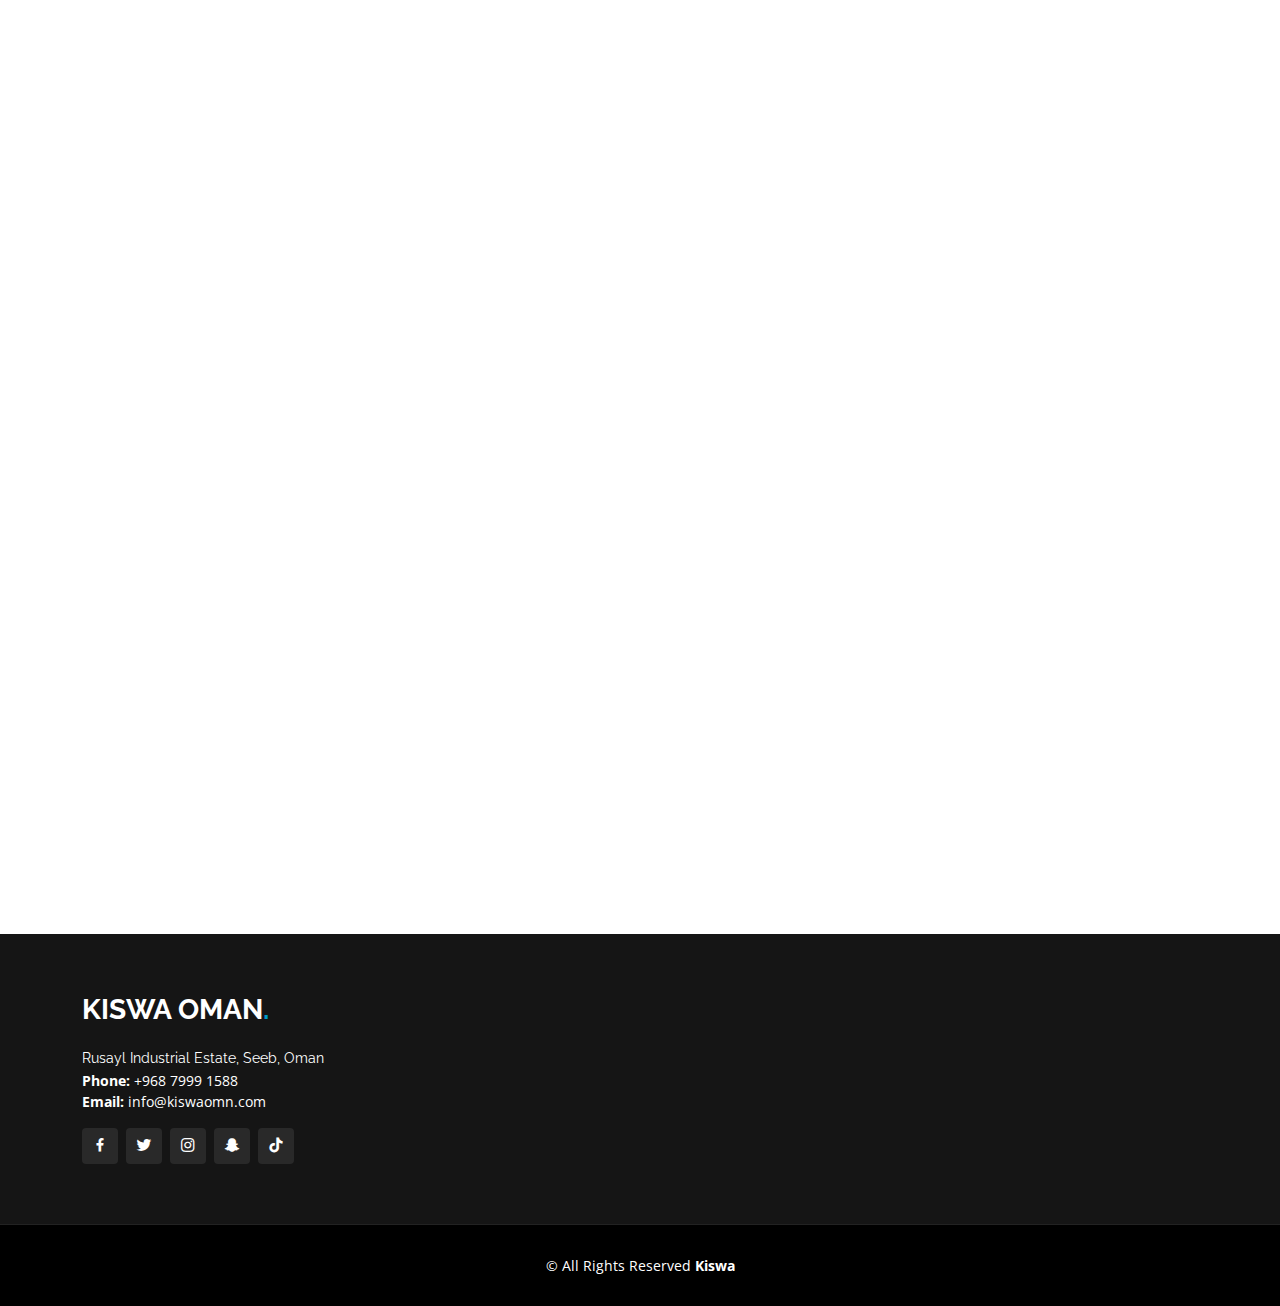
<file: en/index.html>
<!DOCTYPE html>
<html lang="en">

<head>
  <meta charset="utf-8">
  <meta content="width=device-width, initial-scale=1.0" name="viewport">

  <title>Kiswa Oman- Home</title>
  <meta content="clothes recycling" name="description">
  <meta content="kiswaomn clothes recycling kiswa donate donation" name="keywords">

  <!-- Favicons -->
  <link href="../assets/img/favicon.png" rel="icon">
  <link href="../assets/img/apple-touch-icon.png" rel="apple-touch-icon">
  <link rel="stylesheet" href="https://cdnjs.cloudflare.com/ajax/libs/font-awesome/6.1.1/css/all.min.css" />   


  <!-- Google Fonts -->
  <link href="https://fonts.googleapis.com/css?family=Open+Sans:300,300i,400,400i,600,600i,700,700i|Raleway:300,300i,400,400i,500,500i,600,600i,700,700i|Poppins:300,300i,400,400i,500,500i,600,600i,700,700i" rel="stylesheet">

  <!-- Vendor CSS Files -->
  <link href="../assets/vendor/aos/aos.css" rel="stylesheet">
  <link href="../assets/vendor/bootstrap/css/bootstrap.min.css" rel="stylesheet">
  <link href="../assets/vendor/bootstrap-icons/bootstrap-icons.css" rel="stylesheet">
  <link href="../assets/vendor/boxicons/css/boxicons.min.css" rel="stylesheet">
  <link href="../assets/vendor/glightbox/css/glightbox.min.css" rel="stylesheet">
  <link href="../assets/vendor/remixicon/remixicon.css" rel="stylesheet">
  <link href="../assets/vendor/swiper/swiper-bundle.min.css" rel="stylesheet">

  <!-- Template Main CSS File -->
  <link href="../assets/css/style.css" rel="stylesheet">



<!-- Meta Pixel Code -->
<meta name="facebook-domain-verification" content="gdnqedcxdzt1kbofrq6qe75bv902b3" />
<script>
  !function(f,b,e,v,n,t,s)
  {if(f.fbq)return;n=f.fbq=function(){n.callMethod?
  n.callMethod.apply(n,arguments):n.queue.push(arguments)};
  if(!f._fbq)f._fbq=n;n.push=n;n.loaded=!0;n.version='2.0';
  n.queue=[];t=b.createElement(e);t.async=!0;
  t.src=v;s=b.getElementsByTagName(e)[0];
  s.parentNode.insertBefore(t,s)}(window, document,'script',
  'https://connect.facebook.net/en_US/fbevents.js');
  fbq('init', '1017275999139288');
  fbq('track', 'PageView');
  </script>
  <noscript><img height="1" width="1" style="display:none"
  src="https://www.facebook.com/tr?id=1017275999139288&ev=PageView&noscript=1"
  /></noscript>
  <!-- End Meta Pixel Code -->



  <!-- Global site tag (gtag.js) - Google Analytics -->
<script async src="https://www.googletagmanager.com/gtag/js?id=G-BF3BFG9ZK0"></script>
<script>
  window.dataLayer = window.dataLayer || [];
  function gtag(){dataLayer.push(arguments);}
  gtag('js', new Date());

  gtag('config', 'G-BF3BFG9ZK0');
</script>



<!-- Google Tag Manager -->
<script>(function(w,d,s,l,i){w[l]=w[l]||[];w[l].push({'gtm.start':
  new Date().getTime(),event:'gtm.js'});var f=d.getElementsByTagName(s)[0],
  j=d.createElement(s),dl=l!='dataLayer'?'&l='+l:'';j.async=true;j.src=
  'https://www.googletagmanager.com/gtm.js?id='+i+dl;f.parentNode.insertBefore(j,f);
  })(window,document,'script','dataLayer','GTM-MNSJBK7C');</script>
  <!-- End Google Tag Manager -->

<!-- Snap Pixel Code -->
<script type='text/javascript'>
  (function(e,t,n){if(e.snaptr)return;var a=e.snaptr=function()
  {a.handleRequest?a.handleRequest.apply(a,arguments):a.queue.push(arguments)};
  a.queue=[];var s='script';r=t.createElement(s);r.async=!0;
  r.src=n;var u=t.getElementsByTagName(s)[0];
  u.parentNode.insertBefore(r,u);})(window,document,
  'https://sc-static.net/scevent.min.js');
  
  snaptr('init', '1f743ecb-e612-4728-8a7c-69ecbd89b740', {
  'user_email': '__INSERT_USER_EMAIL__'
  });
  
  snaptr('track', 'PAGE_VIEW');
  
  </script>
  <!-- End Snap Pixel Code -->
  


  <!-- Twitter conversion tracking base code -->
<!-- <script>
  !function(e,t,n,s,u,a){e.twq||(s=e.twq=function(){s.exe?s.exe.apply(s,arguments):s.queue.push(arguments);
  },s.version='1.1',s.queue=[],u=t.createElement(n),u.async=!0,u.src='https://static.ads-twitter.com/uwt.js',
  a=t.getElementsByTagName(n)[0],a.parentNode.insertBefore(u,a))}(window,document,'script');
  twq('config','o7p1r');
  </script> -->
  <!-- End Twitter conversion tracking base code -->
  


  <script>
    !function (w, d, t) {
    w.TiktokAnalyticsObject=t;var ttq=w[t]=w[t]||[];ttq.methods=["page","track","identify","instances","debug","on","off","once","ready","alias","group","enableCookie","disableCookie"],ttq.setAndDefer=function(t,e){t[e]=function(){t.push([e].concat(Array.prototype.slice.call(arguments,0)))}};for(var i=0;i<ttq.methods.length;i++)ttq.setAndDefer(ttq,ttq.methods[i]);ttq.instance=function(t){for(var e=ttq._i[t]||[],n=0;n<ttq.methods.length;n++)ttq.setAndDefer(e,ttq.methods[n]);return e},ttq.load=function(e,n){var i="https://analytics.tiktok.com/i18n/pixel/events.js";ttq._i=ttq._i||{},ttq._i[e]=[],ttq._i[e]._u=i,ttq._t=ttq._t||{},ttq._t[e]=+new Date,ttq._o=ttq._o||{},ttq._o[e]=n||{};var o=document.createElement("script");o.type="text/javascript",o.async=!0,o.src=i+"?sdkid="+e+"&lib="+t;var a=document.getElementsByTagName("script")[0];a.parentNode.insertBefore(o,a)};
    
    ttq.load('CCARQ53C77U03NFK7HCG');
    ttq.page();
    }(window, document, 'ttq');
    </script>
    




</head>

<body>

  <!-- ======= Header ======= -->
  <header id="header" class="fixed-top ">
    <div class="container d-flex align-items-center justify-content-lg-between">

      <!-- <h1 class="logo me-auto me-lg-0"><a href="index.html">Kiswa<span>.</span></a></h1> -->
      <!-- Uncomment below if you prefer to use an image logo -->
      <a href="index.html" class="logo me-auto me-lg-0"><img src="../assets/img/logo.png" alt="" class="img-fluid"></a>

      <nav id="navbar" class="navbar order-last order-lg-0">
        <ul>
          <li><a class="nav-link scrollto active" href="#hero">Home</a></li>
          <li><a class="nav-link scrollto" href="#services">How we work?</a></li>
          <li><a class="nav-link scrollto" href="#counts">About us</a></li>
          <li><a class="nav-link scrollto " href="#portfolio">Gellary</a></li>
          <li><a class="nav-link scrollto" href="#contact">Conact us</a></li>
          <li><a class="nav-link scrollto" href="../index.html">العربية</a></li>
        </ul>
        <i class="bi bi-list mobile-nav-toggle"></i>
      </nav><!-- .navbar -->

      <a href="#create-order" class="get-started-btn scrollto">Pickup order</a>

    </div>
  </header><!-- End Header -->

  <!-- ======= Hero Section ======= -->
  <section id="hero" class="d-flex align-items-center justify-content-center">
    <div class="container" data-aos="fade-up">

      <div class="row justify-content-center text" data-aos="fade-up" data-aos-delay="150">
        <div class="col-xl-6 col-lg-8">
          <h1>An initiative to put your extra clothes into good use<span>.</span></h1>
          <h2>Submit your request now and will pickup your extra clothes from your doorstep</h2>
        </div>

      </div>

    </div>
  </section><!-- End Hero -->

  <main id="main">

    <!-- ======= About Section ======= -->
    <section id="create-order" class="about create-order">
      <div class="container" data-aos="fade-up">

        <div class="row">
          <div class="col-lg-6 pt-4 pt-lg-0 order-2 order-lg-1" data-aos="fade-left" data-aos-delay="100">
            <img src="../assets/img/features.jpg" class="img-fluid" alt="">
          </div>
          <div class="col-lg-6 order-1 order-lg-2 content" data-aos="fade-right" data-aos-delay="100">
            <h3>Pickup order</h3>
            <form class="php-email-form">
              <div class="row">
                <div class="col-md-6 form-group">
                  <label>Full name</label>
                  <input type="text" name="name" class="form-control" id="name" placeholder="Your full name" required>
                  <small id="name_empty" class="err-info form-text text-danger">Please enter your name</small>
                </div>

              <div class="col-md-6 form-group mt-3 mt-md-0">
                <label>Phone</label>
                <input type="text" class="form-control" name="phone" id="phone" placeholder="09XXXXXXX" required>
                <small id="phone_empty" class="err-info form-text text-danger">Please enter your phone</small>
                <small id="phone_incorrect" class="err-info form-text text-danger">Please enter your phone corretly</small>
              </div>
            </div>

            <div class="form-group mt-3 mt-md-0">
              <label>Address</label>
                <input type="text" class="form-control" name="address" id="address" placeholder="State name, City name, Street name, Building name, Flat no" required>
                <small id="address_empty" class="err-info form-text text-danger">Please enter your address</small>
            </div>

            <div class="mt-4 mb-md-0">
              <h4>Order Type</h4>
              <p>Please select your order type</p>
              <div class="form-check">
                <input class="form-check-input" type="radio" name="is_donate" id="donate" checked>
                <label class="form-check-label" for="donate">
                  <b>Donation:</b> I want to donate my extra clothes to charities directly 
                </label>
              </div>
              <div class="form-check mt-2">
                <input class="form-check-input" type="radio" name="is_donate" id="sell">
                <label class="form-check-label" for="sell">
                  <b>Recycling:</b> I want to recycle my extra clothes and get a financial reward
                </label>
              </div>
            </div>

            <div class="mt-4 mb-md-0 form-group charity">
              <label>Charity</label>
                <select class="form-control" name="charity" id="charity">
                    <option value="Seeb_Woman" selected>Omani Women's charity Seeb</option>
                    <option value="Samaal_Woman">Omani Women's charity Samaal</option>
                    <option value="Khaboura_Woman">Omani Women's charity Al-Khaboura</option>
                    <option value="Badbad_Woman">Omani Women's charity Badbad</option>
                    <option value="Hamraa_Woman">Omani Women's charity Al-Hamraa</option>
                    <option value="Manah_Woman">Omani Women's charity Manah</option>
                    <option value="Shinas_Woman">Omani Women's charity Shinas</option>
                    <option value="Dhank_Woman">Omani Women's charity Dhank</option>
                    <option value="Azki_Woman">Omani Women's charity Azki</option>
                    <option value="Abri_Woman">Omani Women's charity Abri</option>
                    <option value="Sohar_Woman">Omani Women's charity Sohar</option>
                    <option value="Rustaq_Woman">Omani Women's charity Rustaq</option>
                    <option value="Salalah_Woman">Omani Women's charity Salalah</option>
                    <option value="Jabal_Woman">Omani Women's charity Al-Jabal Al-Khdar</option>
                    <option value="Wadi_Woman">Omani Women's charity Wadi Al-Moaawal</option>
                    <option value="Taqa_Woman">Omani Women's charity Taqa</option>
                    <option value="Mirbat_Woman">Omani Women's charity Mirbat</option>
                    <option value="Barka_Woman">Omani Women's charity Barka</option>
                    <option value="Mirbat_Charity_Team">Mirbat Charity Team</option>
                    <option value="Nidaa_Charity_Team">Nidaa Charity Team</option>
                    <option value="for_you_group">We will initiate for you Group</option>
                    <option value="University_Student_Welfare_Fund">University Student Welfare Fund</option>
                    <option value="hayat_charity">Hayat Charity Team</option>
                </select>
            </div>
              <div class="my-3">
                <div class="loading"> loading... </div>
                <div class="dup-message">You have a previous request that is being processed, we will contact you on <strong id="date"></strong></div>
                <div class="error-message">An error occurred while submitting the request. You can contact us by phone</div>
                <div class="sent-message">Your request has been successfully sent. We will contact you within two working days. Thanks!</div>
              </div>
              <div class="text-center"><button class="en" id="send" type="button">Submit</button></div>
            </form>
          </div>
        </div>

      </div>
    </section><!-- End About Section -->

    <!-- ======= Services Section ======= -->
    <section id="services" class="services">
      <div class="container" data-aos="fade-up">

        <div class="section-title">
          <h2>How we work?</h2>
          <p>Kiswa pick-Up Request</p>
        </div>

        <div class="row">
          <div class="col-lg-4 col-md-6 d-flex align-items-stretch" data-aos="zoom-in" data-aos-delay="100">
            <div class="icon-box">
              <img src="../assets/img/m1.jpg" class="img-fluid mb-4">
              <h4><a href="">1- Create order</a></h4>
              <p>Submit your pick-up order online.</p>
            </div>
          </div>

          <div class="col-lg-4 col-md-6 d-flex align-items-stretch mt-4 mt-md-0" data-aos="zoom-in" data-aos-delay="200">
            <div class="icon-box">
              <img src="../assets/img/m2.jpg" class="img-fluid mb-4">
              <h4><a href="">2- Select order type</a></h4>
              <p>Choose between recycling your extra clothes with a financial reward or donating them directly to Kiswa partnered charities.</p>
            </div>
          </div>

          <div class="col-lg-4 col-md-6 d-flex align-items-stretch mt-4 mt-lg-0" data-aos="zoom-in" data-aos-delay="300">
            <div class="icon-box">
              <img src="../assets/img/m3.jpg" class="img-fluid mb-4">
              <h4><a href="">3- Collection</a></h4>
              <p>We will come to you and collect your extra clothes</p>
            </div>
          </div>

          <div class="col-lg-4 col-md-6 d-flex align-items-stretch mt-4" data-aos="zoom-in" data-aos-delay="100">
            <div class="icon-box">
              <img src="../assets/img/m4.jpg" class="img-fluid mb-4">
              <h4><a href="">4- Rewards</a></h4>
              <p>Get your financial reward instantly when you choose to recycle your extra clothes.</p>
            </div>
          </div>

          <div class="col-lg-4 col-md-6 d-flex align-items-stretch mt-4" data-aos="zoom-in" data-aos-delay="200">
            <div class="icon-box">
              <img src="../assets/img/m5.jpg" class="img-fluid mb-4">
              <h4><a href="">5- Donation delivery</a></h4>
              <p>We will deliver the donated clothes to Kiswa partnered charities.</p>
            </div>
          </div>

          <div class="col-lg-4 col-md-6 d-flex align-items-stretch mt-4" data-aos="zoom-in" data-aos-delay="300">
            <div class="icon-box">
              <img src="../assets/img/m6.jpg" class="img-fluid mb-4">
              <h4><a href="">6- Recycle</a></h4>
              <p>Clothes will be sorted and recycled by our experts.</p>
            </div>
          </div>

        </div>

      </div>
    </section><!-- End Services Section -->

    <!-- ======= Cta Section ======= -->
    <section id="cta" class="cta">
      <div class="container" data-aos="zoom-in">

        <div class="text-center">
          <h3>Contact us</h3>
          <p>You can contact us in case of any suggestion or complaint</p>
          <a class="cta-btn" href="#contact">Contact us</a>
        </div>

      </div>
    </section><!-- End Cta Section -->


        <!-- ======= Counts Section ======= -->
        <section id="counts" class="counts">
          <div class="container" data-aos="fade-up">
    
            <div class="row no-gutters">
              <div class="image col-xl-5 d-flex align-items-stretch justify-content-center justify-content-lg-start" data-aos="fade-right" data-aos-delay="100"></div>
              <div class="col-xl-7 ps-0 ps-lg-5 pe-lg-1 d-flex align-items-stretch" data-aos="fade-left" data-aos-delay="100">
                <div class="content d-flex flex-column justify-content-center">
                  <h3>Safe disposal of excess clothing is our mission</h3>
                  <p>
                    Kiswa has been working in the Gulf countries since 2015 to provide a waste-free environment.<br>
                    They are located in most countries of the Gulf Cooperation Council.
                  </p>
                  <div class="row">
                    <div class="col-md-6 d-md-flex align-items-md-stretch">
                      <div class="count-box">
                        <i class="bi bi-emoji-smile ltr"></i>
                        <span data-purecounter-start="0" data-purecounter-end="60850" data-purecounter-duration="2" class="purecounter ltr"></span>
                        <p class="ltr"><strong>Happy clients </strong>Kiswa service quality</p>
                      </div>
                    </div>
    
                    <div class="col-md-6 d-md-flex align-items-md-stretch">
                      <div class="count-box">
                        <i class="bi bi-journal-richtext ltr"></i>
                        <span data-purecounter-start="0" data-purecounter-end="4241012" data-purecounter-duration="2" class="purecounter ltr"></span>
                        <p class="ltr"><strong>Pieces</strong> of your extra clothes have been recycled</p>
                      </div>
                    </div>
    
                    <div class="col-md-6 d-md-flex align-items-md-stretch">
                      <div class="count-box">
                        <i class="bi bi-reception-4 ltr"></i>
                        <span data-purecounter-start="0" data-purecounter-end="4" data-purecounter-duration="4" class="purecounter ltr"></span>
                        <p class="ltr"><strong>States </strong>have been coved</p>
                      </div>
                    </div>
    
                    <div class="col-md-6 d-md-flex align-items-md-stretch">
                      <div class="count-box">
                        <i class="bi bi-award ltr"></i>
                        <span data-purecounter-start="0" data-purecounter-end="785200" data-purecounter-duration="4" class="purecounter ltr"></span>
                        <p class="ltr"><strong>Rewards</strong> got for your extra clothes</p>
                      </div>
                    </div>
                  </div>
                </div><!-- End .content-->
              </div>
            </div>
    
          </div>
        </section><!-- End Counts Section -->

    <!-- ======= Portfolio Section ======= -->
    <section id="portfolio" class="portfolio">
      <div class="container" data-aos="fade-up">

        <div class="section-title">
          <h2>Gellary</h2>
          <p>Gallery of some of our work</p>
        </div>

        <div class="row portfolio-container" data-aos="fade-up" data-aos-delay="200">

          <div class="col-lg-4 col-md-6 portfolio-item">
            <div class="portfolio-wrap">
              <img src="../assets/img/portfolio/portfolio-1.jpg" class="img-fluid" alt="">
            </div>
          </div>

          <div class="col-lg-4 col-md-6 portfolio-item">
            <div class="portfolio-wrap">
              <img src="../assets/img/portfolio/portfolio-2.jpg" class="img-fluid" alt="">
            </div>
          </div>

          <div class="col-lg-4 col-md-6 portfolio-item">
            <div class="portfolio-wrap">
              <img src="../assets/img/portfolio/portfolio-3.jpg" class="img-fluid" alt="">
            </div>
          </div>

          <div class="col-lg-4 col-md-6 portfolio-item filter-card">
            <div class="portfolio-wrap">
              <img src="../assets/img/portfolio/portfolio-4.jpg" class="img-fluid" alt="">
            </div>
          </div>

          <div class="col-lg-4 col-md-6 portfolio-item filter-web">
            <div class="portfolio-wrap">
              <img src="../assets/img/portfolio/portfolio-5.jpg" class="img-fluid" alt="">
            </div>
          </div>

          <div class="col-lg-4 col-md-6 portfolio-item filter-app">
            <div class="portfolio-wrap">
              <img src="../assets/img/portfolio/portfolio-6.jpg" class="img-fluid" alt="">
            </div>
          </div>

          <div class="col-lg-4 col-md-6 portfolio-item filter-card">
            <div class="portfolio-wrap">
              <img src="../assets/img/portfolio/portfolio-7.jpg" class="img-fluid" alt="">
            </div>
          </div>

          <div class="col-lg-4 col-md-6 portfolio-item filter-card">
            <div class="portfolio-wrap">
              <img src="../assets/img/portfolio/portfolio-8.jpg" class="img-fluid" alt="">
            </div>
          </div>


        </div>

      </div>
    </section><!-- End Portfolio Section -->



    <!-- ======= Contact Section ======= -->
    <section id="contact" class="contact">
      <div class="container" data-aos="fade-up">

        <div class="section-title">
          <h2>Contact</h2>
          <p>Contact us</p>
        </div>

        <div>
          <iframe style="border:0; width: 100%; height: 270px;" src="https://maps.google.com/maps?q=29.33358003204963,%2047.94810370395057&t=&z=13&ie=UTF8&iwloc=&output=embed" frameborder="0" allowfullscreen></iframe>
        </div>

        <div class="row mt-5">

          <div class="col-lg-4">
            <div class="info">
              <div class="address">
                <i class="bi bi-geo-alt ltr"></i>
                <h4 class="ltr">Address:</h4>
                <p class="ltr">Rusayl Industrial Estate, Seeb, Oman</p>
              </div>

              <a href="mailto:info@kiswaomn.com">
              <div class="email">
                <i class="bi bi-envelope ltr"></i>
                <h4 class="ltr">Email:</h4>
                <p class="ltr">info@kiswaomn.com</p>
              </div>
              </a>

              <a href="tel:+96879991588">
              <div class="phone">
                <i class="bi bi-phone ltr"></i>
                <h4 class="ltr">Phone:</h4>
                <p class="ltr">+968 7999 1588</p>
              </div>
              </a>

            </div>

          </div>

          <div class="col-lg-8 mt-5 mt-lg-0">

            <form class="php-email-form send-message">
              <div class="row">
                <div class="col-md-6 form-group">
                  <input type="text" name="name" class="form-control" id="name" placeholder="Name" required>
                </div>
                <div class="col-md-6 form-group mt-3 mt-md-0">
                  <input type="email" class="form-control" name="email" id="email" placeholder=" Email" required>
                </div>
              </div>
              <div class="form-group mt-3">
                <input type="text" class="form-control" name="subject" id="subject" placeholder="Subject" required>
              </div>
              <div class="form-group mt-3">
                <textarea class="form-control" name="message" rows="5" placeholder="Message" required></textarea>
              </div>
              <div class="my-3">
                <div class="loading"> loading... </div>
                <div class="error-message">Error</div>
                <div class="sent-message">Your message has been sent. Thank you!</div>
              </div>
              <div class="text-center"><button type="button" id="send-message">Send message</button></div>
            </form>

          </div>

        </div>

      </div>
    </section><!-- End Contact Section -->

  </main><!-- End #main -->

  <!-- ======= Footer ======= -->
  <footer id="footer">
    <div class="footer-top">
      <div class="container">
        <div class="row">

          <div class="col-lg-3 col-md-6">
            <div class="footer-info">
              <h3>Kiswa Oman<span>.</span></h3>
              <p>
                Rusayl Industrial Estate, Seeb, Oman
                </p>
                <strong>Phone: </strong>+968 7999 1588<br>
                <strong>Email: </strong> info@kiswaomn.com<br>
              </p>
              <div class="social-links mt-3">
                <a href="https://www.facebook.com/kiswaomn" class="facebook"><i class="bx bxl-facebook"></i></a>
                <a href="https://www.twitter.com/kiswaomn" class="twitter"><i class="bx bxl-twitter"></i></a>
                <a href="https://www.instagram.com/kiswaomn/" class="instagram"><i class="bx bxl-instagram"></i></a>
                <a href="https://www.snapchat.com/kiswaomn" class="snapchat"><i class="bx bxl-snapchat"></i></a>
                <a href="https://www.tiktok.com/kiswaomn" class="tiktok"><i class="bx bxl-tiktok"></i></a>

              </div>
            </div>
          </div>

        </div>
      </div>
    </div>

    <div class="container">
      <div class="copyright">
        &copy; All Rights Reserved
        <strong><span>Kiswa</span></strong>
      </div>
    </div>
  </footer><!-- End Footer -->

  <div class="floating-container">
    <div class="floating-button">
        <a href="https://wa.me/+96879991588" target="_blank"> <i class="fa-brands fa-whatsapp text-white" style="font-size:xx-large; line-height: 2;"></i></a>
    </div>
    
  </div>

  <div id="preloader"></div>
  <a href="#" class="back-to-top d-flex align-items-center justify-content-center"><i class="bi bi-arrow-up-short"></i></a>

  <!-- Google Tag Manager (noscript) -->
<noscript><iframe src="https://www.googletagmanager.com/ns.html?id=GTM-MNSJBK7C"
  height="0" width="0" style="display:none;visibility:hidden"></iframe></noscript>
  <!-- End Google Tag Manager (noscript) -->
  
  <!-- Vendor JS Files -->
  <script src="../assets/vendor/purecounter/purecounter_vanilla.js"></script>
  <script src="../assets/vendor/aos/aos.js"></script>
  <script src="../assets/vendor/bootstrap/js/bootstrap.bundle.min.js"></script>
  <script src="../assets/vendor/glightbox/js/glightbox.min.js"></script>
  <script src="../assets/vendor/isotope-layout/isotope.pkgd.min.js"></script>
  <script src="../assets/vendor/swiper/swiper-bundle.min.js"></script>
  <script src="../assets/vendor/php-email-form/validate.js"></script>
  <script src="https://code.jquery.com/jquery-3.6.1.slim.js" integrity="sha256-tXm+sa1uzsbFnbXt8GJqsgi2Tw+m4BLGDof6eUPjbtk=" crossorigin="anonymous"></script>
  <script src="https://ajax.googleapis.com/ajax/libs/jquery/3.6.1/jquery.min.js"></script>

  <!-- Template Main JS File -->
  <script src="../assets/js/main.js"></script>

</body>

</html>
</file>
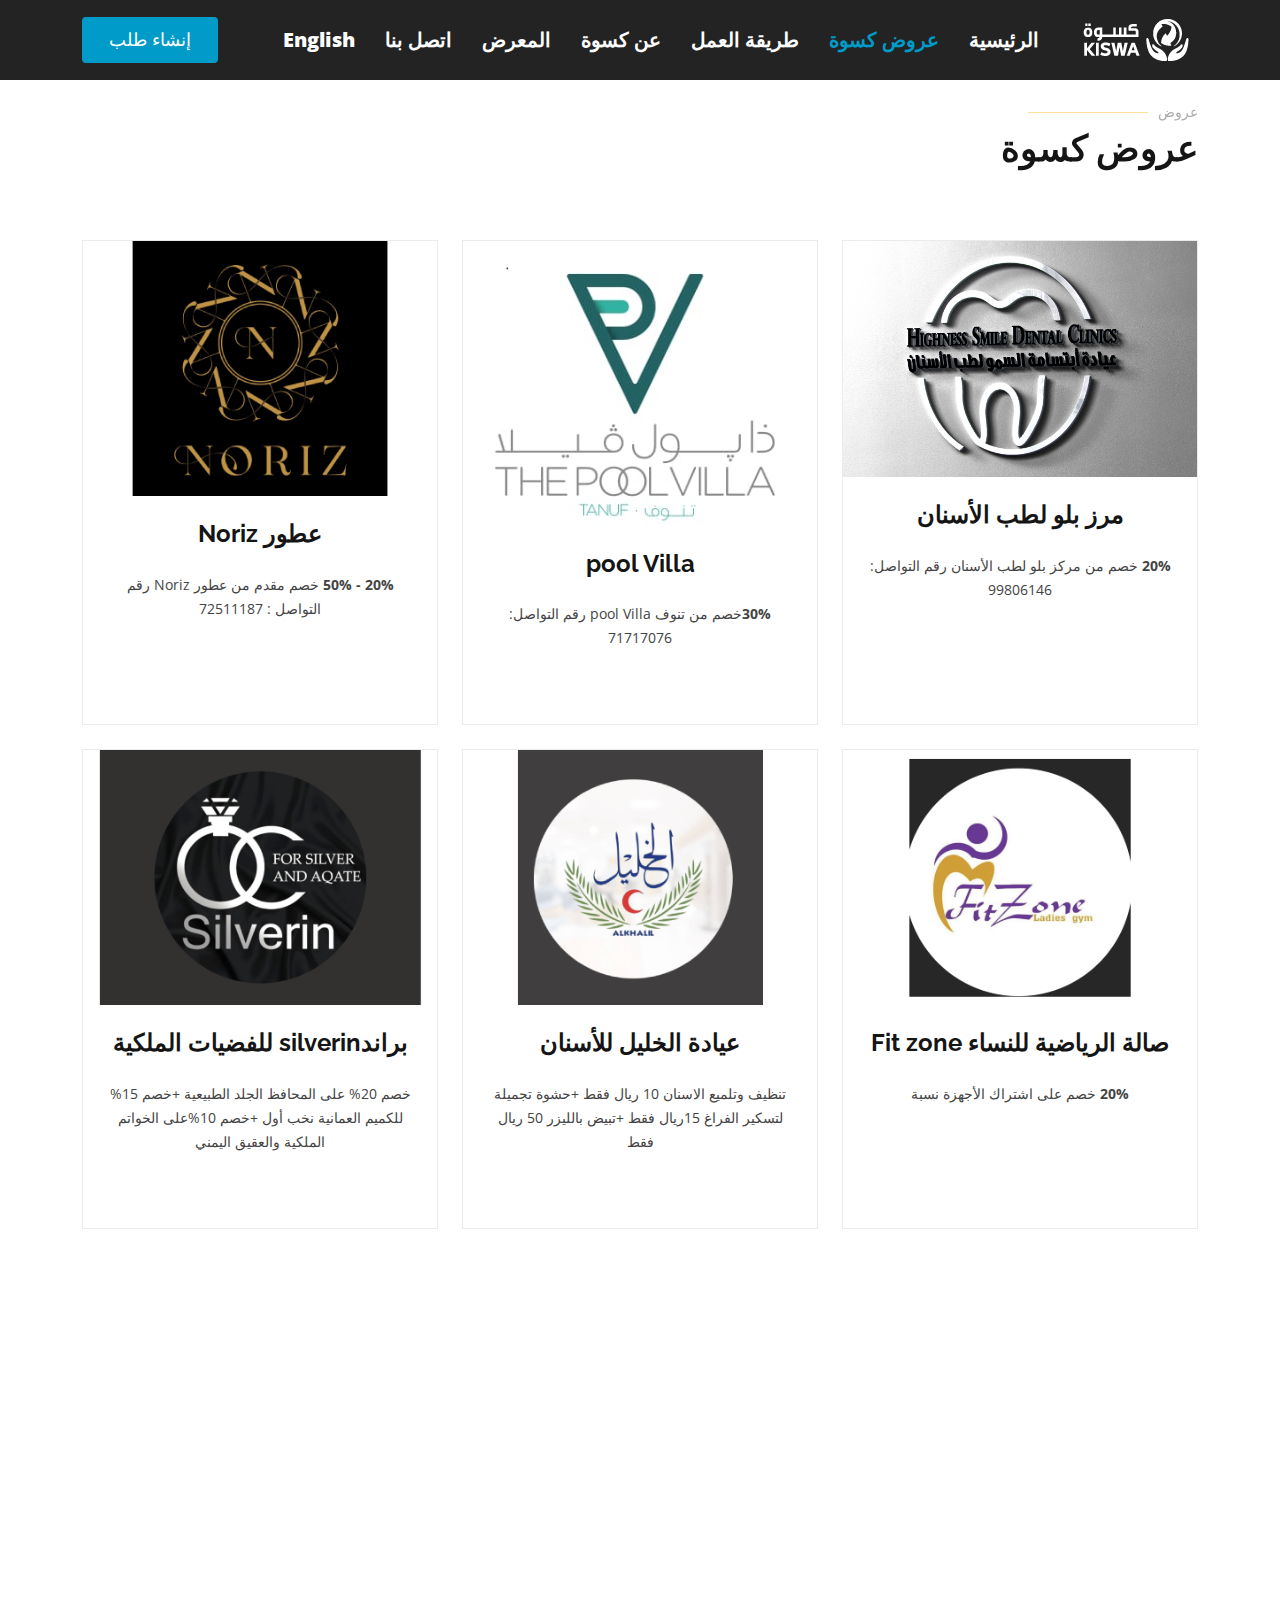
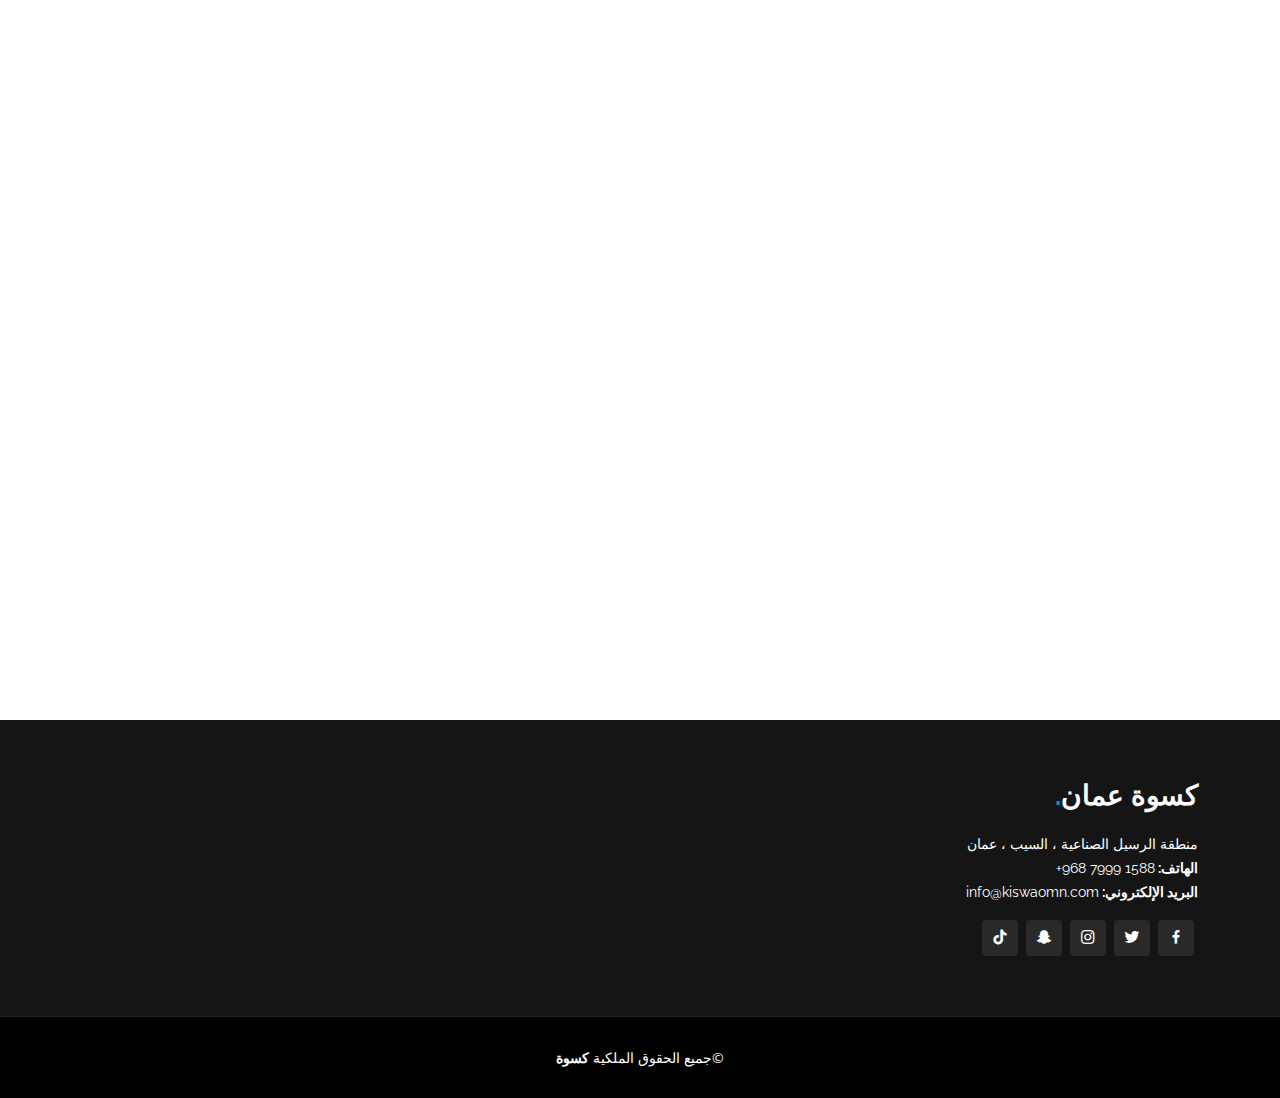
<file: offers.html>
<!DOCTYPE html>
<html lang="ar" dir="rtl">

<head>
  <meta charset="utf-8">
  <meta content="width=device-width, initial-scale=1.0" name="viewport">

  <title>عروض كسوة</title>

  <!-- Favicons -->
  <link href="assets/img/favicon.png" rel="icon">
  <link href="assets/img/apple-touch-icon.png" rel="apple-touch-icon">

  <!-- Google Fonts -->
  <link href="https://fonts.googleapis.com/css?family=Open+Sans:300,300i,400,400i,600,600i,700,700i|Raleway:300,300i,400,400i,500,500i,600,600i,700,700i|Poppins:300,300i,400,400i,500,500i,600,600i,700,700i" rel="stylesheet">

  <!-- Vendor CSS Files -->
  <link href="assets/vendor/aos/aos.css" rel="stylesheet">
  <link href="assets/vendor/bootstrap/css/bootstrap.min.css" rel="stylesheet">
  <link href="assets/vendor/bootstrap-icons/bootstrap-icons.css" rel="stylesheet">
  <link href="assets/vendor/boxicons/css/boxicons.min.css" rel="stylesheet">
  <link href="assets/vendor/glightbox/css/glightbox.min.css" rel="stylesheet">
  <link href="assets/vendor/remixicon/remixicon.css" rel="stylesheet">
  <link href="assets/vendor/swiper/swiper-bundle.min.css" rel="stylesheet">

  <!-- Template Main CSS File -->
  <link href="assets/css/style.css" rel="stylesheet">


<!-- Meta Pixel Code -->
<meta name="facebook-domain-verification" content="gdnqedcxdzt1kbofrq6qe75bv902b3" />
<script>
  !function(f,b,e,v,n,t,s)
  {if(f.fbq)return;n=f.fbq=function(){n.callMethod?
  n.callMethod.apply(n,arguments):n.queue.push(arguments)};
  if(!f._fbq)f._fbq=n;n.push=n;n.loaded=!0;n.version='2.0';
  n.queue=[];t=b.createElement(e);t.async=!0;
  t.src=v;s=b.getElementsByTagName(e)[0];
  s.parentNode.insertBefore(t,s)}(window, document,'script',
  'https://connect.facebook.net/en_US/fbevents.js');
  fbq('init', '1017275999139288');
  fbq('track', 'PageView');
  </script>
  <noscript><img height="1" width="1" style="display:none"
  src="https://www.facebook.com/tr?id=1017275999139288&ev=PageView&noscript=1"
  /></noscript>
  <!-- End Meta Pixel Code -->


<!-- Global site tag (gtag.js) - Google Analytics -->
<script async src="https://www.googletagmanager.com/gtag/js?id=G-BF3BFG9ZK0"></script>
<script>
  window.dataLayer = window.dataLayer || [];
  function gtag(){dataLayer.push(arguments);}
  gtag('js', new Date());

  gtag('config', 'G-BF3BFG9ZK0');
</script>



<!-- Snap Pixel Code -->
<script type='text/javascript'>
  (function(e,t,n){if(e.snaptr)return;var a=e.snaptr=function()
  {a.handleRequest?a.handleRequest.apply(a,arguments):a.queue.push(arguments)};
  a.queue=[];var s='script';r=t.createElement(s);r.async=!0;
  r.src=n;var u=t.getElementsByTagName(s)[0];
  u.parentNode.insertBefore(r,u);})(window,document,
  'https://sc-static.net/scevent.min.js');
  
  snaptr('init', '1f743ecb-e612-4728-8a7c-69ecbd89b740', {
  'user_email': '__INSERT_USER_EMAIL__'
  });
  
  snaptr('track', 'PAGE_VIEW');
  
  </script>
  <!-- End Snap Pixel Code -->
  


  <!-- Twitter conversion tracking base code -->
<!-- <script>
  !function(e,t,n,s,u,a){e.twq||(s=e.twq=function(){s.exe?s.exe.apply(s,arguments):s.queue.push(arguments);
  },s.version='1.1',s.queue=[],u=t.createElement(n),u.async=!0,u.src='https://static.ads-twitter.com/uwt.js',
  a=t.getElementsByTagName(n)[0],a.parentNode.insertBefore(u,a))}(window,document,'script');
  twq('config','o7p1r');
  </script> -->
  <!-- End Twitter conversion tracking base code -->
  


  <script>
    !function (w, d, t) {
    w.TiktokAnalyticsObject=t;var ttq=w[t]=w[t]||[];ttq.methods=["page","track","identify","instances","debug","on","off","once","ready","alias","group","enableCookie","disableCookie"],ttq.setAndDefer=function(t,e){t[e]=function(){t.push([e].concat(Array.prototype.slice.call(arguments,0)))}};for(var i=0;i<ttq.methods.length;i++)ttq.setAndDefer(ttq,ttq.methods[i]);ttq.instance=function(t){for(var e=ttq._i[t]||[],n=0;n<ttq.methods.length;n++)ttq.setAndDefer(e,ttq.methods[n]);return e},ttq.load=function(e,n){var i="https://analytics.tiktok.com/i18n/pixel/events.js";ttq._i=ttq._i||{},ttq._i[e]=[],ttq._i[e]._u=i,ttq._t=ttq._t||{},ttq._t[e]=+new Date,ttq._o=ttq._o||{},ttq._o[e]=n||{};var o=document.createElement("script");o.type="text/javascript",o.async=!0,o.src=i+"?sdkid="+e+"&lib="+t;var a=document.getElementsByTagName("script")[0];a.parentNode.insertBefore(o,a)};
    
    ttq.load('CCARQ53C77U03NFK7HCG');
    ttq.page();
    }(window, document, 'ttq');
    </script>





</head>

<body>

  <!-- ======= Header ======= -->
  <header id="header" class="fixed-top  mb-5" style="background: #232323">
    <div class="container d-flex align-items-center justify-content-lg-between">

      <!-- <h1 class="logo me-auto me-lg-0"><a href="index.html">Kiswa<span>.</span></a></h1> -->
      <!-- Uncomment below if you prefer to use an image logo -->
      <a href="index.html" class="logo me-auto me-lg-0"><img src="assets/img/logo.png" alt="" class="img-fluid"></a>

      <nav id="navbar" class="navbar order-last order-lg-0">
        <ul>
          <li><a class="nav-link scrollto" href="index.html#hero">الرئيسية</a></li>
          <li><a class="nav-link scrollto active" href="#">عروض كسوة</a></li>
          <li><a class="nav-link scrollto" href="index.html#services">طريقة العمل</a></li>
          <li><a class="nav-link scrollto" href="index.html#counts">عن كسوة</a></li>
          <li><a class="nav-link scrollto " href="index.html#portfolio">المعرض</a></li>
          <li><a class="nav-link scrollto" href="index.html#contact">اتصل بنا</a></li>
          <li><a class="nav-link scrollto" href="en/index.html">English</a></li>
        </ul>
        <i class="bi bi-list mobile-nav-toggle"></i>
      </nav><!-- .navbar -->

      <a href="index.html#create-order" class="get-started-btn scrollto">إنشاء طلب</a>

    </div>
  </header><!-- End Header -->


  <main id="main">

    <!-- ======= Services Section ======= -->
    <section id="coupon" class="services mt-5">
      <div class="container" data-aos="fade-up">

        <div class="section-title">
          <h2>عروض</h2>
          <p>عروض كسوة</p>
        </div>

        <div class="row">
          <div class="col-lg-4 col-md-6 d-flex align-items-stretch mt-4" data-aos="zoom-in" data-aos-delay="100">
            <div class="icon-box">
              <img src="assets/img/offers/dr.jpeg" class="img-fluid mb-4">
              <h4><a href="#">مرز بلو لطب الأسنان</a></h4>
              <p class="m-4"><strong>20%</strong>  خصم من مركز بلو لطب الأسنان رقم التواصل: 99806146</p>
            </div>
          </div>

          <div class="col-lg-4 col-md-6 d-flex align-items-stretch mt-4" data-aos="zoom-in" data-aos-delay="200">
            <div class="icon-box">
              <img src="assets/img/offers/villa.jpeg" class="img-fluid mb-4">
              <h4><a href="#">pool Villa</a></h4>
              <p class="m-4"><strong>30%</strong>خصم من تنوف pool Villa رقم التواصل: 71717076</p>
            </div>
          </div>


          <div class="col-lg-4 col-md-6 d-flex align-items-stretch mt-4" data-aos="zoom-in" data-aos-delay="300">
            <div class="icon-box">
              <img src="assets/img/offers/noriz.png" class="img-fluid mb-4">
              <h4><a href="#">عطور Noriz</a></h4>
              <p class="m-4"><strong>20% - 50%</strong>  خصم مقدم من عطور Noriz رقم التواصل : 72511187</p>
            </div>
          </div>

          

          <div class="col-lg-4 col-md-6 d-flex align-items-stretch mt-4" data-aos="zoom-in" data-aos-delay="100">
            <div class="icon-box">
              <img src="assets/img/offers/fitzone.PNG" class="img-fluid mb-4">
              <h4><a href="#">صالة الرياضية للنساء Fit zone</a></h4>
              <p class="m-4"><strong>20%</strong> خصم على اشتراك الأجهزة نسبة</p>
            </div>
          </div>

          <div class="col-lg-4 col-md-6 d-flex align-items-stretch mt-4" data-aos="zoom-in" data-aos-delay="200">
            <div class="icon-box">
              <img src="assets/img/offers/khalil.PNG" class="img-fluid mb-4">
              <h4><a href="#">عيادة الخليل للأسنان</a></h4>
              <p class="m-4">تنظيف وتلميع الاسنان 10 ريال فقط +حشوة تجميلة لتسكير الفراغ 15ريال فقط +تبيض بالليزر 50 ريال فقط</p>
            </div>
          </div>


          <div class="col-lg-4 col-md-6 d-flex align-items-stretch mt-4" data-aos="zoom-in" data-aos-delay="300">
            <div class="icon-box">
              <img src="assets/img/offers/silverin.PNG" class="img-fluid mb-4">
              <h4><a href="#">براندsilverin للفضيات الملكية </a></h4>
              <p class="m-4">خصم 20% على المحافظ الجلد الطبيعية +خصم 15% للكميم العمانية نخب أول +خصم 10%على الخواتم الملكية والعقيق اليمني </p>
            </div>
          </div>




          <div class="col-lg-4 col-md-6 d-flex align-items-stretch mt-4" data-aos="zoom-in" data-aos-delay="100">
            <div class="icon-box">
              <img src="assets/img/offers/link.png" class="img-fluid mb-4">
              <h4><a href="#">محل الورود اللينك </a></h4>
              <p class="m-4">خصم 20%على الهدايا والورود </p>
            </div>
          </div>

          <div class="col-lg-4 col-md-6 d-flex align-items-stretch mt-4" data-aos="zoom-in" data-aos-delay="200">
            <div class="icon-box">
              <img src="assets/img/offers/royal.png" class="img-fluid mb-4">
              <h4><a href="#">الملكي للفضيات للعطور والهدايا</a></h4>
              <p class="m-4">خصم 20% للعصي الفضه +10%الاطقم النسائية فضع عيار  مع الاساور والخواتم 925 +5%الخناجر الفضه </p>
            </div>
          </div>


          <div class="col-lg-4 col-md-6 d-flex align-items-stretch mt-4" data-aos="zoom-in" data-aos-delay="300">
            <div class="icon-box">
              <img src="assets/img/offers/nationalty.PNG" class="img-fluid mb-4">
              <h4><a href="#">المركز الوطني للاسنان</a></h4>
              <p class="m-4">خصم 10% على جميع الخدمات </p>
            </div>
          </div>


          <div class="col-lg-4 col-md-6 d-flex align-items-stretch mt-4" data-aos="zoom-in" data-aos-delay="100">
            <div class="icon-box">
              <img src="assets/img/offers/dares.PNG" class="img-fluid mb-4">
              <h4><a href="#">مركز دارس الطبي </a></h4>
              <p class="m-4">خصم 50$ على اشعه بانوراما للاسنان +خصم 30على تنظيف الاسنان +خصم 10% على حشوات الاسنان + 40% لفلورايد حماية الاسنان وتنظيف الاسنان للأطفال +كشف واستشارة للعيادة العامه والاسنان مجاني + قياس السكر وضغط الدم مجاني +فحص النظر مجاني </p>
            </div>
          </div>


        </div>

      </div>
    </section><!-- End Services Section -->

  </main><!-- End #main -->

  <!-- ======= Footer ======= -->
  <footer id="footer">
    <div class="footer-top">
      <div class="container">
        <div class="row">

          <div class="col-lg-3 col-md-6">
            <div class="footer-info">
              <h3>كسوة عمان<span>.</span></h3>
              <p>
                منطقة الرسيل الصناعية ، السيب ، عمان<br>
                <strong>الهاتف: </strong>1588 7999 968+<br>
                <strong>البريد الإلكتروني: </strong> info@kiswaomn.com<br>
              </p>
              <div class="social-links mt-3">
                <a href="https://www.facebook.com/kiswaomn" class="facebook"><i class="bx bxl-facebook"></i></a>
                <a href="https://www.twitter.com/kiswaomn" class="twitter"><i class="bx bxl-twitter"></i></a>
                <a href="https://www.instagram.com/kiswaomn/" class="instagram"><i class="bx bxl-instagram"></i></a>
                <a href="https://www.snapchat.com/kiswaomn" class="snapchat"><i class="bx bxl-snapchat"></i></a>
                <a href="https://www.tiktok.com/kiswaomn" class="tiktok"><i class="bx bxl-tiktok"></i></a>


              </div>
            </div>
          </div>

        </div>
      </div>
    </div>

    <div class="container">
      <div class="copyright">
        &copy;جميع الحقوق الملكية
        <strong><span>كسوة</span></strong>
      </div>
    </div>
  </footer><!-- End Footer -->

  <div id="preloader"></div>
  <a href="#" class="back-to-top d-flex align-items-center justify-content-center"><i class="bi bi-arrow-up-short"></i></a>

  <!-- Vendor JS Files -->
  <script src="assets/vendor/purecounter/purecounter_vanilla.js"></script>
  <script src="assets/vendor/aos/aos.js"></script>
  <script src="assets/vendor/bootstrap/js/bootstrap.bundle.min.js"></script>
  <script src="assets/vendor/glightbox/js/glightbox.min.js"></script>
  <script src="assets/vendor/isotope-layout/isotope.pkgd.min.js"></script>
  <script src="assets/vendor/swiper/swiper-bundle.min.js"></script>
  <script src="assets/vendor/php-email-form/validate.js"></script>
  <script src="https://code.jquery.com/jquery-3.6.1.slim.js" integrity="sha256-tXm+sa1uzsbFnbXt8GJqsgi2Tw+m4BLGDof6eUPjbtk=" crossorigin="anonymous"></script>
  <script src="https://ajax.googleapis.com/ajax/libs/jquery/3.6.1/jquery.min.js"></script>

  <!-- Template Main JS File -->
  <script src="assets/js/main.js"></script>


</body>

</html>
</file>
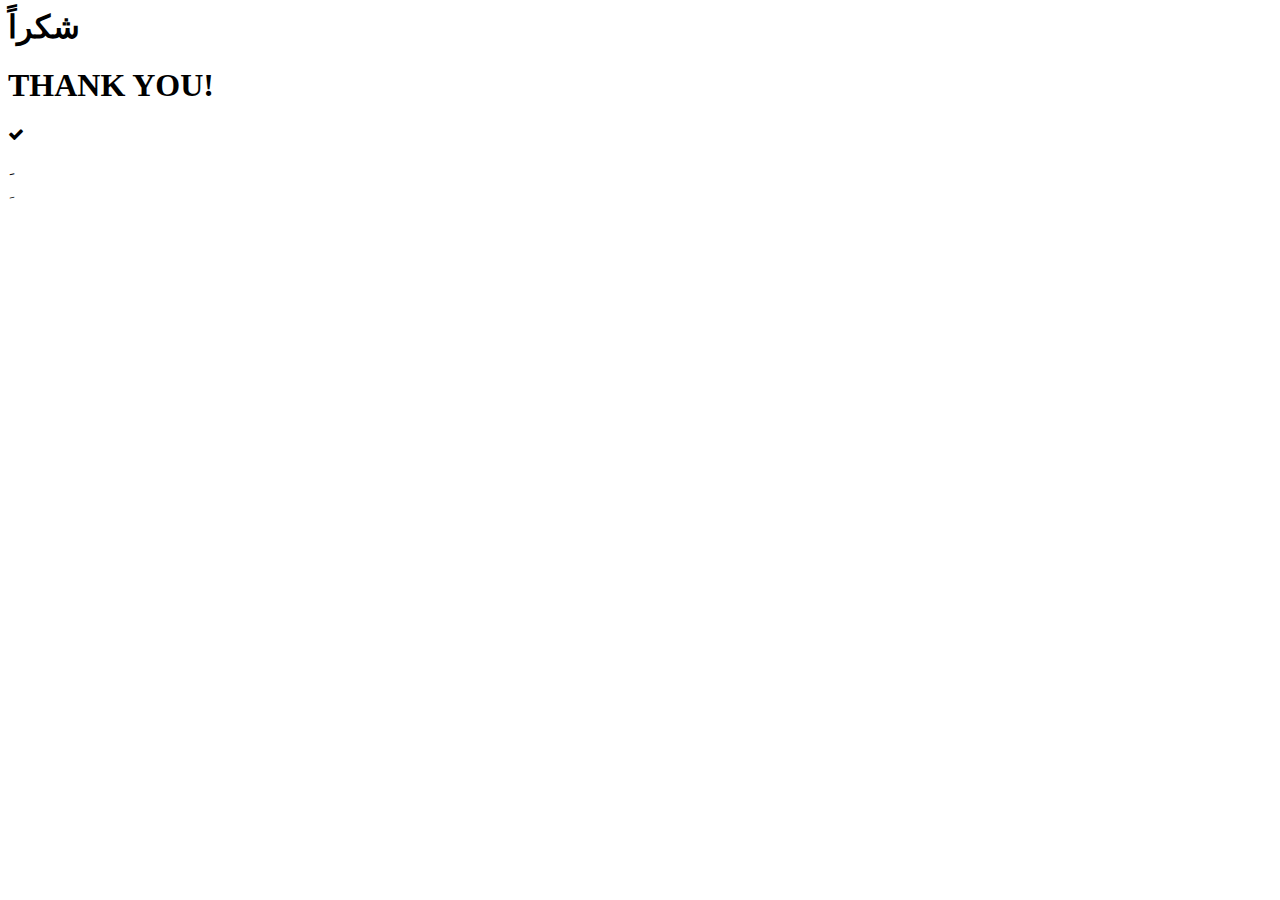
<file: thank_you.html>
<html lang="en">
<head>
	<meta charset="utf-8" />
	<meta http-equiv="X-UA-Compatible" content="IE=edge,chrome=1" />
	<meta name="viewport" content="width=device-width, initial-scale=1">
	<title></title>
	<link href='https://fonts.googleapis.com/css?family=Lato:300,400|Montserrat:700' rel='stylesheet' type='text/css'>
	<style>
		@import url(https://maxcdn.bootstrapcdn.com/font-awesome/4.2.0/css/font-awesome.min.css);
	</style>
	<link rel="stylesheet" href="https://2-22-4-dot-lead-pages.appspot.com/static/lp918/min/default_thank_you.css">
	<script src="https://2-22-4-dot-lead-pages.appspot.com/static/lp918/min/jquery-1.9.1.min.js"></script>
	<script src="https://2-22-4-dot-lead-pages.appspot.com/static/lp918/min/html5shiv.js"></script>


  <!-- Meta Pixel Code -->
<meta name="facebook-domain-verification" content="gdnqedcxdzt1kbofrq6qe75bv902b3" />
<script>
  !function(f,b,e,v,n,t,s)
  {if(f.fbq)return;n=f.fbq=function(){n.callMethod?
  n.callMethod.apply(n,arguments):n.queue.push(arguments)};
  if(!f._fbq)f._fbq=n;n.push=n;n.loaded=!0;n.version='2.0';
  n.queue=[];t=b.createElement(e);t.async=!0;
  t.src=v;s=b.getElementsByTagName(e)[0];
  s.parentNode.insertBefore(t,s)}(window, document,'script',
  'https://connect.facebook.net/en_US/fbevents.js');
  fbq('init', '1017275999139288');
  fbq('track', 'PageView');
  </script>
  <noscript><img height="1" width="1" style="display:none"
  src="https://www.facebook.com/tr?id=1017275999139288&ev=PageView&noscript=1"
  /></noscript>
  <!-- End Meta Pixel Code -->

<!-- Global site tag (gtag.js) - Google Analytics -->
<script async src="https://www.googletagmanager.com/gtag/js?id=G-BF3BFG9ZK0"></script>
<script>
  window.dataLayer = window.dataLayer || [];
  function gtag(){dataLayer.push(arguments);}
  gtag('js', new Date());

  gtag('config', 'G-BF3BFG9ZK0');
</script>

<!-- Google Tag Manager -->
<script>(function(w,d,s,l,i){w[l]=w[l]||[];w[l].push({'gtm.start':
  new Date().getTime(),event:'gtm.js'});var f=d.getElementsByTagName(s)[0],
  j=d.createElement(s),dl=l!='dataLayer'?'&l='+l:'';j.async=true;j.src=
  'https://www.googletagmanager.com/gtm.js?id='+i+dl;f.parentNode.insertBefore(j,f);
  })(window,document,'script','dataLayer','GTM-MNSJBK7C');</script>
  <!-- End Google Tag Manager -->
  



<!-- Snap Pixel Code -->
<script type='text/javascript'>
  (function(e,t,n){if(e.snaptr)return;var a=e.snaptr=function()
  {a.handleRequest?a.handleRequest.apply(a,arguments):a.queue.push(arguments)};
  a.queue=[];var s='script';r=t.createElement(s);r.async=!0;
  r.src=n;var u=t.getElementsByTagName(s)[0];
  u.parentNode.insertBefore(r,u);})(window,document,
  'https://sc-static.net/scevent.min.js');
  
  snaptr('init', '1f743ecb-e612-4728-8a7c-69ecbd89b740', {
  'user_email': '__INSERT_USER_EMAIL__'
  });
  
  snaptr('track', 'PURCHASE');
  
  </script>
  <!-- End Snap Pixel Code -->
  


  <!-- Twitter conversion tracking base code -->
<!-- <script>
  !function(e,t,n,s,u,a){e.twq||(s=e.twq=function(){s.exe?s.exe.apply(s,arguments):s.queue.push(arguments);
  },s.version='1.1',s.queue=[],u=t.createElement(n),u.async=!0,u.src='https://static.ads-twitter.com/uwt.js',
  a=t.getElementsByTagName(n)[0],a.parentNode.insertBefore(u,a))}(window,document,'script');
  twq('config','o7p1r');
  </script> -->
  <!-- End Twitter conversion tracking base code -->
  


  <script>
    !function (w, d, t) {
    w.TiktokAnalyticsObject=t;var ttq=w[t]=w[t]||[];ttq.methods=["page","track","identify","instances","debug","on","off","once","ready","alias","group","enableCookie","disableCookie"],ttq.setAndDefer=function(t,e){t[e]=function(){t.push([e].concat(Array.prototype.slice.call(arguments,0)))}};for(var i=0;i<ttq.methods.length;i++)ttq.setAndDefer(ttq,ttq.methods[i]);ttq.instance=function(t){for(var e=ttq._i[t]||[],n=0;n<ttq.methods.length;n++)ttq.setAndDefer(e,ttq.methods[n]);return e},ttq.load=function(e,n){var i="https://analytics.tiktok.com/i18n/pixel/events.js";ttq._i=ttq._i||{},ttq._i[e]=[],ttq._i[e]._u=i,ttq._t=ttq._t||{},ttq._t[e]=+new Date,ttq._o=ttq._o||{},ttq._o[e]=n||{};var o=document.createElement("script");o.type="text/javascript",o.async=!0,o.src=i+"?sdkid="+e+"&lib="+t;var a=document.getElementsByTagName("script")[0];a.parentNode.insertBefore(o,a)};
    
    ttq.load('CCARQ53C77U03NFK7HCG');
    ttq.page();
    }(window, document, 'ttq');
    </script>

<script>
    $(document).ready(function(){
        $(document).click(function(){
          location.replace("index.html");
        });

    });
</script>

</head>
<body>
	<header class="site-header" id="header">
    <h1 class="site-header__title" data-lead-id="site-header-title">شكراً</h1>
		<h1 class="site-header__title" data-lead-id="site-header-title">THANK YOU!</h1>
	</header>

	<div class="main-content">
		<i class="fa fa-check main-content__checkmark" id="checkmark"></i>
		<p class="main-content__body" data-lead-id="main-content-body">ِ</p>
	</div>َ

	<footer class="site-footer" id="footer">
		<p class="site-footer__fineprint" id="fineprint"></p>
	</footer>

  <!-- Google Tag Manager (noscript) -->
<noscript><iframe src="https://www.googletagmanager.com/ns.html?id=GTM-MNSJBK7C"
  height="0" width="0" style="display:none;visibility:hidden"></iframe></noscript>
  <!-- End Google Tag Manager (noscript) -->
</body>
</html>
</file>
<file: assets/css/style.css>
/**
* Template Name: Gp - v4.8.1
* Template URL: https://bootstrapmade.com/gp-free-multipurpose-html-bootstrap-template/
* Author: BootstrapMade.com
* License: https://bootstrapmade.com/license/
*/

/*--------------------------------------------------------------
# General
--------------------------------------------------------------*/
body {
  font-family: "Open Sans", sans-serif;
  color: #444444;
}

a {
  color: #009bc9;
  text-decoration: none;
}

a:hover {
  color: #ffd584;
  text-decoration: none;
}

h1,
h2,
h3,
h4,
h5,
h6 {
  font-family: "Raleway", sans-serif;
}

/*--------------------------------------------------------------
# Back to top button
--------------------------------------------------------------*/
.back-to-top {
  position: fixed;
  visibility: hidden;
  opacity: 0;
  right: 15px;
  bottom: 15px;
  z-index: 996;
  background: #009bc9;
  width: 40px;
  height: 40px;
  border-radius: 4px;
  transition: all 0.4s;
}

.back-to-top i {
  font-size: 28px;
  color: #fff;
  line-height: 0;
}

.back-to-top:hover {
  background: #9be7ff;
}

.back-to-top:hover i {
  color: #009bc9;
}

.back-to-top.active {
  visibility: visible;
  opacity: 1;
}

/*--------------------------------------------------------------
# Preloader
--------------------------------------------------------------*/
#preloader {
  position: fixed;
  top: 0;
  left: 0;
  right: 0;
  bottom: 0;
  z-index: 9999;
  overflow: hidden;
  background: #151515;
}

#preloader:before {
  content: "";
  position: fixed;
  top: calc(50% - 0px);
  left: calc(50% - 30px);
  border: 6px solid #009bc9;
  border-top-color: #151515;
  border-bottom-color: #151515;
  border-radius: 50%;
  width: 60px;
  height: 60px;
  -webkit-animation: animate-preloader 1s linear infinite;
  animation: animate-preloader 1s linear infinite;
}

@-webkit-keyframes animate-preloader {
  0% {
    transform: rotate(0deg);
  }

  100% {
    transform: rotate(360deg);
  }
}

@keyframes animate-preloader {
  0% {
    transform: rotate(0deg);
  }

  100% {
    transform: rotate(360deg);
  }
}

/*--------------------------------------------------------------
# Disable aos animation delay on mobile devices
--------------------------------------------------------------*/
@media screen and (max-width: 768px) {
  [data-aos-delay] {
    transition-delay: 0 !important;
  }
}

/*--------------------------------------------------------------
# Header
--------------------------------------------------------------*/
#header {
  transition: all 0.5s;
  z-index: 997;
  padding: 15px 0;
}

#header.header-scrolled,
#header.header-inner-pages {
  background: rgba(0, 0, 0, 0.8);
}

#header .logo {
  font-size: 32px;
  margin: 0;
  padding: 0;
  line-height: 1;
  font-weight: 700;
  letter-spacing: 2px;
  text-transform: uppercase;
}

#header .logo a {
  color: #fff;
}

#header .logo a span {
  color: #009bc9;
}

#header .logo img {
  max-height: 50px;
}

/*--------------------------------------------------------------
#  Get Startet Button
--------------------------------------------------------------*/
.get-started-btn {
  color: #fff;
  border-radius: 4px;
  padding: 7px 25px 8px 25px;
  white-space: nowrap;
  transition: 0.3s;
  font-size: 18px;
  display: inline-block;
  border: 2px solid #009bc9;
  background: #009bc9;
}

.get-started-btn:hover {
  border: 2px solid #9be7ff;
  background: #9be7ff;
  color: #2286c3;
}

@media (max-width: 992px) {
  .get-started-btn {
    padding: 7px 20px 8px 20px;
    margin-right: 15px;
  }
}

/*--------------------------------------------------------------
# Navigation Menu
--------------------------------------------------------------*/
/**
* Desktop Navigation 
*/
.navbar {
  padding: 0;
}

.navbar ul {
  margin: 0;
  padding: 0;
  display: flex;
  list-style: none;
  align-items: center;
}

.navbar li {
  position: relative;
}

.navbar a,
.navbar a:focus {
  display: flex;
  align-items: center;
  justify-content: space-between;
  padding: 10px 0 10px 30px;
  font-size: 20px;
  font-weight: 800;
  color: #fff;
  white-space: nowrap;
  transition: 0.3s;
}

.navbar a i,
.navbar a:focus i {
  font-size: 12px;
  line-height: 0;
  margin-left: 5px;
}

.navbar a:hover,
.navbar .active,
.navbar .active:focus,
.navbar li:hover>a {
  color: #009bc9;
}

.navbar .dropdown ul {
  display: block;
  position: absolute;
  left: 14px;
  top: calc(100% + 30px);
  margin: 0;
  padding: 10px 0;
  z-index: 99;
  opacity: 0;
  visibility: hidden;
  background: #fff;
  box-shadow: 0px 0px 30px rgba(127, 137, 161, 0.25);
  transition: 0.3s;
}

.navbar .dropdown ul li {
  min-width: 200px;
}

.navbar .dropdown ul a {
  padding: 10px 20px;
  font-size: 14px;
  text-transform: none;
  color: #151515;
  font-weight: 400;
}

.navbar .dropdown ul a i {
  font-size: 12px;
}

.navbar .dropdown ul a:hover,
.navbar .dropdown ul .active:hover,
.navbar .dropdown ul li:hover>a {
  background-color: #009bc9;
}

.navbar .dropdown:hover>ul {
  opacity: 1;
  top: 100%;
  visibility: visible;
}

.navbar .dropdown .dropdown ul {
  top: 0;
  left: calc(100% - 30px);
  visibility: hidden;
}

.navbar .dropdown .dropdown:hover>ul {
  opacity: 1;
  top: 0;
  left: 100%;
  visibility: visible;
}

@media (max-width: 1366px) {
  .navbar .dropdown .dropdown ul {
    left: -90%;
  }

  .navbar .dropdown .dropdown:hover>ul {
    left: -100%;
  }
}

/**
* Mobile Navigation 
*/
.mobile-nav-toggle {
  color: #fff;
  font-size: 28px;
  cursor: pointer;
  display: none;
  line-height: 0;
  transition: 0.5s;
}

@media (max-width: 991px) {
  .mobile-nav-toggle {
    display: block;
  }

  .navbar ul {
    display: none;
  }
}

.navbar-mobile {
  position: fixed;
  overflow: hidden;
  top: 0;
  right: 0;
  left: 0;
  bottom: 0;
  background: rgba(0, 0, 0, 0.9);
  transition: 0.3s;
  z-index: 999;
}

.navbar-mobile .mobile-nav-toggle {
  position: absolute;
  top: 15px;
  right: 15px;
}

.navbar-mobile ul {
  display: block;
  position: absolute;
  top: 55px;
  right: 15px;
  bottom: 15px;
  left: 15px;
  padding: 10px 0;
  background-color: #fff;
  overflow-y: auto;
  transition: 0.3s;
}

.navbar-mobile a,
.navbar-mobile a:focus {
  padding: 10px 20px;
  font-size: 15px;
  color: #151515;
}

.navbar-mobile a:hover,
.navbar-mobile .active,
.navbar-mobile li:hover>a {
  color: #151515;
  background-color: #009bc9;
}

.navbar-mobile .getstarted,
.navbar-mobile .getstarted:focus {
  margin: 15px;
}

.navbar-mobile .dropdown ul {
  position: static;
  display: none;
  margin: 10px 20px;
  padding: 10px 0;
  z-index: 99;
  opacity: 1;
  visibility: visible;
  background: #fff;
  box-shadow: 0px 0px 30px rgba(127, 137, 161, 0.25);
}

.navbar-mobile .dropdown ul li {
  min-width: 200px;
}

.navbar-mobile .dropdown ul a {
  padding: 10px 20px;
  color: #151515;
}

.navbar-mobile .dropdown ul a i {
  font-size: 12px;
}

.navbar-mobile .dropdown ul a:hover,
.navbar-mobile .dropdown ul .active:hover,
.navbar-mobile .dropdown ul li:hover>a {
  background-color: #009bc9;
}

.navbar-mobile .dropdown>.dropdown-active {
  display: block;
}

/*--------------------------------------------------------------
# Hero Section
--------------------------------------------------------------*/
#hero {
  width: 100%;
  height: 100vh;
  background: url("../img/hero-bg.jpg") top center;
  background-size: cover;
  position: relative;
}

#hero:before {
  content: "";
  background: rgba(0, 0, 0, 0.6);
  position: absolute;
  bottom: 0;
  top: 0;
  left: 0;
  right: 0;
}

#hero .container {
  position: relative;
  padding-top: 74px;
  text-align: center;
}

#hero h1 {
  margin: 0;
  font-size: 56px;
  font-weight: 700;
  line-height: 64px;
  color: #fff;
  font-family: "Poppins", sans-serif;
}

#hero h1 span {
  color: #009bc9;
}

#hero h2 {
  color: rgba(255, 255, 255, 0.9);
  margin: 10px 0 0 0;
  font-size: 24px;
}

#hero .icon-box {
  padding: 30px 20px;
  transition: ease-in-out 0.3s;
  border: 1px solid rgba(255, 255, 255, 0.3);
  height: 100%;
  text-align: center;
}

#hero .icon-box i {
  font-size: 32px;
  line-height: 1;
  color: #009bc9;
}

#hero .icon-box h3 {
  font-weight: 700;
  margin: 10px 0 0 0;
  padding: 0;
  line-height: 1;
  font-size: 20px;
  line-height: 26px;
}

#hero .icon-box h3 a {
  color: #fff;
  transition: ease-in-out 0.3s;
}

#hero .icon-box h3 a:hover {
  color: #009bc9;
}

#hero .icon-box:hover {
  border-color: #009bc9;
}

@media (min-width: 1024px) {
  #hero {
    background-attachment: fixed;
  }
}

@media (max-width: 768px) {
  #hero {
    height: auto;
  }

  #hero h1 {
    font-size: 28px;
    line-height: 36px;
  }

  #hero h2 {
    font-size: 20px;
    line-height: 24px;
  }
}

/*--------------------------------------------------------------
# Sections General
--------------------------------------------------------------*/
section {
  padding: 60px 0;
  overflow: hidden;
}

.section-title {
  padding-bottom: 40px;
}

.section-title h2 {
  font-size: 14px;
  font-weight: 500;
  padding: 0;
  line-height: 1px;
  margin: 0 0 5px 0;
  letter-spacing: 2px;
  text-transform: uppercase;
  color: #aaaaaa;
  font-family: "Poppins", sans-serif;
}

.section-title h2::after {
  content: "";
  width: 120px;
  height: 1px;
  display: inline-block;
  background: #ffde9e;
  margin: 4px 10px;
}

.section-title p {
  margin: 0;
  margin: 0;
  font-size: 36px;
  font-weight: 700;
  text-transform: uppercase;
  font-family: "Poppins", sans-serif;
  color: #151515;
}

/*--------------------------------------------------------------
# About
--------------------------------------------------------------*/
.about .content h3 {
  font-weight: 700;
  font-size: 28px;
  font-family: "Poppins", sans-serif;
}

.about .content ul {
  list-style: none;
  padding: 0;
}

.about .content ul li {
  padding: 0 0 8px 26px;
  position: relative;
}

.about .content ul i {
  position: absolute;
  font-size: 20px;
  left: 0;
  top: -3px;
  color: #009bc9;
}

.about .content p:last-child {
  margin-bottom: 0;
}

/*--------------------------------------------------------------
# Clients
--------------------------------------------------------------*/
.clients {
  padding-top: 20px;
}

.clients .swiper-slide img {
  opacity: 0.5;
  transition: 0.3s;
  filter: grayscale(100);
}

.clients .swiper-slide img:hover {
  filter: none;
  opacity: 1;
}

.clients .swiper-pagination {
  margin-top: 20px;
  position: relative;
}

.clients .swiper-pagination .swiper-pagination-bullet {
  width: 12px;
  height: 12px;
  background-color: #fff;
  opacity: 1;
  background-color: #ddd;
}

.clients .swiper-pagination .swiper-pagination-bullet-active {
  background-color: #009bc9;
}

/*--------------------------------------------------------------
# Features
--------------------------------------------------------------*/
.features {
  padding-top: 20px;
}

.features .icon-box {
  padding-left: 15px;
}

.features .icon-box h4 {
  font-size: 20px;
  font-weight: 700;
  margin: 5px 0 10px 60px;
}

.features .icon-box i {
  font-size: 48px;
  float: left;
  color: #009bc9;
}

.features .icon-box p {
  font-size: 15px;
  color: #848484;
  margin-left: 60px;
}

.features .image {
  background-position: center center;
  background-repeat: no-repeat;
  background-size: cover;
  min-height: 400px;
}

/*--------------------------------------------------------------
# Services
--------------------------------------------------------------*/
.services .icon-box {
  text-align: center;
  border: 1px solid #ebebeb;
  padding-bottom: 50px;
  transition: all ease-in-out 0.3s;
  background: #fff;
}

.services .icon-box .icon {
  margin: 0 auto;
  width: 64px;
  height: 64px;
  background: #009bc9;
  border-radius: 4px;
  display: flex;
  align-items: center;
  justify-content: center;
  margin-bottom: 20px;
  transition: 0.3s;
}

.services .icon-box .icon i {
  color: #151515;
  font-size: 28px;
  transition: ease-in-out 0.3s;
}

.services .icon-box h4 {
  font-weight: 700;
  margin-bottom: 15px;
  font-size: 24px;
}

.services .icon-box h4 a {
  color: #151515;
  transition: ease-in-out 0.3s;
}

.services .icon-box h4 a:hover {
  color: #009bc9;
}

.services .icon-box p {
  line-height: 24px;
  font-size: 14px;
  margin-bottom: 0;
}

.services .icon-box:hover {
  border-color: #fff;
  box-shadow: 0px 0 25px 0 rgba(0, 0, 0, 0.1);
  transform: translateY(-10px);
}

/*--------------------------------------------------------------
# Cta
--------------------------------------------------------------*/
.cta {
  background: linear-gradient(rgba(2, 2, 2, 0.5), rgba(0, 0, 0, 0.5)), url("../img/cta-bg.jpg") fixed center center;
  background-size: cover;
  padding: 60px 0;
}

.cta h3 {
  color: #fff;
  font-size: 28px;
  font-weight: 700;
}

.cta p {
  color: #fff;
}

.cta .cta-btn {
  font-family: "Raleway", sans-serif;
  font-weight: 600;
  font-size: 16px;
  letter-spacing: 1px;
  display: inline-block;
  padding: 8px 28px;
  border-radius: 4px;
  transition: 0.5s;
  margin-top: 10px;
  border: 2px solid #fff;
  color: #fff;
}

.cta .cta-btn:hover {
  background: #009bc9;
  border-color: #009bc9;
  color: #151515;
}

/*--------------------------------------------------------------
# Portfolio
--------------------------------------------------------------*/
.portfolio .portfolio-item {
  margin-bottom: 30px;
}

.portfolio #portfolio-flters {
  padding: 0;
  margin: 0 auto 20px auto;
  list-style: none;
  text-align: center;
}

.portfolio #portfolio-flters li {
  cursor: pointer;
  display: inline-block;
  padding: 8px 15px 10px 15px;
  font-size: 14px;
  font-weight: 600;
  line-height: 1;
  text-transform: uppercase;
  color: #444444;
  margin-bottom: 5px;
  transition: all 0.3s ease-in-out;
  border-radius: 3px;
}

.portfolio #portfolio-flters li:hover,
.portfolio #portfolio-flters li.filter-active {
  color: #151515;
  background: #009bc9;
}

.portfolio #portfolio-flters li:last-child {
  margin-right: 0;
}

.portfolio .portfolio-wrap {
  transition: 0.3s;
  position: relative;
  overflow: hidden;
  z-index: 1;
  background: rgba(21, 21, 21, 0.6);
}

.portfolio .portfolio-wrap::before {
  content: "";
  background: rgba(21, 21, 21, 0.6);
  position: absolute;
  left: 0;
  right: 0;
  top: 0;
  bottom: 0;
  transition: all ease-in-out 0.3s;
  z-index: 2;
  opacity: 0;
}

.portfolio .portfolio-wrap img {
  transition: all ease-in-out 0.3s;
}

.portfolio .portfolio-wrap .portfolio-info {
  opacity: 0;
  position: absolute;
  top: 0;
  left: 0;
  right: 0;
  bottom: 0;
  z-index: 3;
  transition: all ease-in-out 0.3s;
  display: flex;
  flex-direction: column;
  justify-content: flex-end;
  align-items: flex-start;
  padding: 20px;
}

.portfolio .portfolio-wrap .portfolio-info h4 {
  font-size: 20px;
  color: #fff;
  font-weight: 600;
}

.portfolio .portfolio-wrap .portfolio-info p {
  color: rgba(255, 255, 255, 0.7);
  font-size: 14px;
  text-transform: uppercase;
  padding: 0;
  margin: 0;
  font-style: italic;
}

.portfolio .portfolio-wrap .portfolio-links {
  text-align: center;
  z-index: 4;
}

.portfolio .portfolio-wrap .portfolio-links a {
  color: #fff;
  margin: 0 5px 0 0;
  font-size: 28px;
  display: inline-block;
  transition: 0.3s;
}

.portfolio .portfolio-wrap .portfolio-links a:hover {
  color: #009bc9;
}

.portfolio .portfolio-wrap:hover::before {
  opacity: 1;
}

.portfolio .portfolio-wrap:hover img {
  transform: scale(1.2);
}

.portfolio .portfolio-wrap:hover .portfolio-info {
  opacity: 1;
}

/*--------------------------------------------------------------
# Portfolio Details
--------------------------------------------------------------*/
.portfolio-details {
  padding-top: 40px;
}

.portfolio-details .portfolio-details-slider img {
  width: 100%;
}

.portfolio-details .portfolio-details-slider .swiper-pagination {
  margin-top: 20px;
  position: relative;
}

.portfolio-details .portfolio-details-slider .swiper-pagination .swiper-pagination-bullet {
  width: 12px;
  height: 12px;
  background-color: #fff;
  opacity: 1;
  border: 1px solid #009bc9;
}

.portfolio-details .portfolio-details-slider .swiper-pagination .swiper-pagination-bullet-active {
  background-color: #009bc9;
}

.portfolio-details .portfolio-info {
  padding: 30px;
  box-shadow: 0px 0 30px rgba(21, 21, 21, 0.08);
}

.portfolio-details .portfolio-info h3 {
  font-size: 22px;
  font-weight: 700;
  margin-bottom: 20px;
  padding-bottom: 20px;
  border-bottom: 1px solid #eee;
}

.portfolio-details .portfolio-info ul {
  list-style: none;
  padding: 0;
  font-size: 15px;
}

.portfolio-details .portfolio-info ul li+li {
  margin-top: 10px;
}

.portfolio-details .portfolio-description {
  padding-top: 30px;
}

.portfolio-details .portfolio-description h2 {
  font-size: 26px;
  font-weight: 700;
  margin-bottom: 20px;
}

.portfolio-details .portfolio-description p {
  padding: 0;
}

/*--------------------------------------------------------------
# Counts
--------------------------------------------------------------*/
.counts .content {
  padding: 30px;
}

.counts .content h3 {
  font-weight: 700;
  font-size: 34px;
  color: #151515;
}

.counts .content p {
  margin-bottom: 0;
}

.counts .content .count-box {
  padding: 20px 0;
  width: 100%;
}

.err-info{
  display: none;
}

.counts .content .count-box i {
  display: block;
  font-size: 36px;
  color: #009bc9;
  float: right;
}

.counts .content .count-box span {
  font-size: 36px;
  line-height: 30px;
  display: block;
  font-weight: 700;
  color: #151515;
  margin-right: 50px;
}

.contact .info i.ltr{
  float: left !important;
}


.counts .content .count-box span.ltr{
  margin-left: 50px !important;
}

.counts .content .count-box i.ltr{
  float: left !important;
}

.counts .content .count-box p.ltr{
  margin-left: 50px !important;
}

.counts .content .count-box p {
  padding: 15px 0 0 0;
  margin: 0 50px 0 0;
  font-family: "Raleway", sans-serif;
  font-size: 14px;
  color: #3b3b3b;
}

.counts .content .count-box a {
  font-weight: 600;
  display: block;
  margin-top: 20px;
  color: #3b3b3b;
  font-size: 15px;
  font-family: "Poppins", sans-serif;
  transition: ease-in-out 0.3s;
}

.counts .content .count-box a:hover {
  color: #626262;
}

.counts .image {
  background: url("../img/counts-img.jpg") center center no-repeat;
  background-size: cover;
  min-height: 400px;
}

@media (max-width: 991px) {
  .counts .image {
    text-align: center;
  }

  .counts .image img {
    max-width: 80%;
  }
}

@media (max-width: 667px) {
  .counts .image img {
    max-width: 100%;
  }
}

/*--------------------------------------------------------------
# Testimonials
--------------------------------------------------------------*/
.testimonials {
  padding: 80px 0;
  background: url("../img/testimonials-bg.jpg") no-repeat;
  background-position: center center;
  background-size: cover;
  position: relative;
}

.testimonials::before {
  content: "";
  position: absolute;
  left: 0;
  right: 0;
  top: 0;
  bottom: 0;
  background: rgba(0, 0, 0, 0.7);
}

.testimonials .section-header {
  margin-bottom: 40px;
}

.testimonials .testimonials-carousel,
.testimonials .testimonials-slider {
  overflow: hidden;
}

.testimonials .testimonial-item {
  text-align: center;
  color: #fff;
}

.testimonials .testimonial-item .testimonial-img {
  width: 100px;
  border-radius: 50%;
  border: 6px solid rgba(255, 255, 255, 0.15);
  margin: 0 auto;
}

.testimonials .testimonial-item h3 {
  font-size: 20px;
  font-weight: bold;
  margin: 10px 0 5px 0;
  color: #fff;
}

.testimonials .testimonial-item h4 {
  font-size: 14px;
  color: #ddd;
  margin: 0 0 15px 0;
}

.testimonials .testimonial-item .quote-icon-left,
.testimonials .testimonial-item .quote-icon-right {
  color: rgba(255, 255, 255, 0.6);
  font-size: 26px;
}

.testimonials .testimonial-item .quote-icon-left {
  display: inline-block;
  left: -5px;
  position: relative;
}

.testimonials .testimonial-item .quote-icon-right {
  display: inline-block;
  right: -5px;
  position: relative;
  top: 10px;
}

.testimonials .testimonial-item p {
  font-style: italic;
  margin: 0 auto 15px auto;
  color: #eee;
}

.testimonials .swiper-pagination {
  margin-top: 20px;
  position: relative;
}

.testimonials .swiper-pagination .swiper-pagination-bullet {
  width: 12px;
  height: 12px;
  background-color: rgba(255, 255, 255, 0.4);
  opacity: 0.5;
}

.testimonials .swiper-pagination .swiper-pagination-bullet-active {
  background-color: #009bc9;
  opacity: 1;
}

@media (min-width: 1024px) {
  .testimonials {
    background-attachment: fixed;
  }
}

@media (min-width: 992px) {
  .testimonials .testimonial-item p {
    width: 80%;
  }
}

/*--------------------------------------------------------------
# Team
--------------------------------------------------------------*/
.team {
  background: #fff;
  padding: 60px 0;
}

.team .member {
  margin-bottom: 20px;
  overflow: hidden;
  border-radius: 5px;
  background: #fff;
  box-shadow: 0px 2px 15px rgba(0, 0, 0, 0.1);
}

.team .member .member-img {
  position: relative;
  overflow: hidden;
}

.team .member .social {
  position: absolute;
  left: 0;
  bottom: 30px;
  right: 0;
  opacity: 0;
  transition: ease-in-out 0.3s;
  text-align: center;
}

.team .member .social a {
  transition: color 0.3s;
  color: #151515;
  margin: 0 3px;
  border-radius: 4px;
  width: 36px;
  height: 36px;
  background: rgba(255, 255, 255, 0.8);
  transition: ease-in-out 0.3s;
  color: #484848;
  display: inline-flex;
  justify-content: center;
  align-items: center;
}

.team .member .social a:hover {
  color: #151515;
  background: #009bc9;
}

.team .member .social i {
  font-size: 18px;
  line-height: 0;
}

.team .member .member-info {
  padding: 25px 15px;
}

.team .member .member-info h4 {
  font-weight: 700;
  margin-bottom: 5px;
  font-size: 18px;
  color: #151515;
}

.team .member .member-info span {
  display: block;
  font-size: 13px;
  font-weight: 400;
  color: #aaaaaa;
}

.team .member .member-info p {
  font-style: italic;
  font-size: 14px;
  line-height: 26px;
  color: #777777;
}

.team .member:hover .social {
  opacity: 1;
  bottom: 15px;
}

/*--------------------------------------------------------------
# Contact
--------------------------------------------------------------*/

.contact .info {
  width: 100%;
  background: #fff;
}

.contact .info i {
  font-size: 20px;
  background: #009bc9;
  color: #fff;
  float: right;
  width: 44px;
  height: 44px;
  display: flex;
  justify-content: center;
  align-items: center;
  border-radius: 4px;
  transition: all 0.3s ease-in-out;
}

.contact .info h4,
.create-order .info h4 {
  padding: 0 60px 0 0;
  font-size: 22px;
  font-weight: 600;
  margin-bottom: 5px;
  color: #151515;
}

.contact .info h4.ltr{
  padding-left: 60px !important;
}

.contact .info p,
.create-order .info p {
  padding: 0 60px 0 0;
  margin-bottom: 0;
  font-size: 14px;
  color: #484848;
}


.contact .info p.ltr{
  padding-left: 60px !important;
}

.contact .info .email,
.contact .info .phone,
.create-order .info .name,
.create-order .info .phone,
.create-order .info .address {
  margin-top: 40px;
}

.contact .php-email-form,
.create-order .php-email-form {
  width: 100%;
  background: #fff;
}

.contact .php-email-form .form-group,
.create-order .php-email-form .form-group {
  padding-bottom: 8px;
}

.contact .php-email-form .error-message,
.create-order .php-email-form .error-message {
  display: none;
  color: #fff;
  background: #ed3c0d;
  text-align: center;
  padding: 15px;
  font-weight: 600;
}

.create-order .php-email-form .dup-message {
  display: none;
  color: #fff;
  background: #cd9c0b;
  text-align: center;
  padding: 15px;
}

.contact .php-email-form .error-message br+br,
.create-order .php-email-form .error-message br+br {
  margin-top: 25px;
}

.contact .php-email-form .sent-message,
.create-order .php-email-form .sent-message {
  display: none;
  color: #fff;
  background: #18d26e;
  text-align: center;
  padding: 15px;
  font-weight: 600;
}

.contact .php-email-form .loading,
.create-order .php-email-form .loading {
  display: none;
  background: #fff;
  text-align: center;
  padding: 15px;
}

.contact .php-email-form .loading:before,
.create-order .php-email-form .loading:before {
  content: "";
  display: inline-block;
  border-radius: 50%;
  width: 24px;
  height: 24px;
  margin: 0 10px -6px 0;
  border: 3px solid #18d26e;
  border-top-color: #eee;
  -webkit-animation: animate-loading 1s linear infinite;
  animation: animate-loading 1s linear infinite;
}

.contact .php-email-form input,
.contact .php-email-form textarea,
.create-order .php-email-form input:not(input[type=radio]),
.create-order .php-email-form textarea{
  border-radius: 0;
  box-shadow: none;
  font-size: 14px;
  border-radius: 4px;
}

.contact .php-email-form input:focus,
.contact .php-email-form textarea:focus,
.create-order .php-email-form input:focus,
.create-order .php-email-form textarea:focus {
  border-color: #009bc9;
}

.contact .php-email-form input,
.create-order .php-email-form input:not(input[type=radio]) {
  height: 44px;
}

.contact .php-email-form textarea,
.create-order .php-email-form textarea{
  padding: 10px 12px;
}

.contact .php-email-form button[type=button],
.create-order .php-email-form button[type=button] {
  background: #009bc9;
  border: 0;
  padding: 10px 24px;
  color: #fff;
  transition: 0.4s;
  border-radius: 4px;
}

.contact .php-email-form button[type=button]:hover,
.create-order .php-email-form button[type=button]:hover {
  background: #ffcd6b;
}

@-webkit-keyframes animate-loading {
  0% {
    transform: rotate(0deg);
  }

  100% {
    transform: rotate(360deg);
  }
}

@keyframes animate-loading {
  0% {
    transform: rotate(0deg);
  }

  100% {
    transform: rotate(360deg);
  }
}

/*--------------------------------------------------------------
# Breadcrumbs
--------------------------------------------------------------*/
.breadcrumbs {
  padding: 15px 0;
  background: whitesmoke;
  min-height: 40px;
  margin-top: 74px;
}

.breadcrumbs h2 {
  font-size: 28px;
  font-weight: 400;
}

.breadcrumbs ol {
  display: flex;
  flex-wrap: wrap;
  list-style: none;
  padding: 0;
  margin: 0;
}

.breadcrumbs ol li+li {
  padding-left: 10px;
}

.breadcrumbs ol li+li::before {
  display: inline-block;
  padding-right: 10px;
  color: #2f2f2f;
  content: "/";
}

@media (max-width: 992px) {
  .breadcrumbs {
    margin-top: 68px;
  }

  .breadcrumbs .d-flex {
    display: block !important;
  }

  .breadcrumbs ol {
    display: block;
  }

  .breadcrumbs ol li {
    display: inline-block;
  }
}

/*--------------------------------------------------------------
# Footer
--------------------------------------------------------------*/
#footer {
  background: black;
  padding: 0 0 30px 0;
  color: #fff;
  font-size: 14px;
}

#footer .footer-top {
  background: #151515;
  border-bottom: 1px solid #222222;
  padding: 60px 0 30px 0;
}

#footer .footer-top .footer-info {
  margin-bottom: 30px;
}

#footer .footer-top .footer-info h3 {
  font-size: 28px;
  margin: 0 0 20px 0;
  padding: 2px 0 2px 0;
  line-height: 1;
  font-weight: 700;
  text-transform: uppercase;
}

#footer .footer-top .footer-info h3 span {
  color: #009bc9;
}

#footer .footer-top .footer-info p {
  font-size: 14px;
  line-height: 24px;
  margin-bottom: 0;
  font-family: "Raleway", sans-serif;
  color: #fff;
}

#footer .footer-top .social-links a {
  font-size: 18px;
  display: inline-block;
  background: #292929;
  color: #fff;
  line-height: 1;
  padding: 8px 0;
  margin-right: 4px;
  border-radius: 4px;
  text-align: center;
  width: 36px;
  height: 36px;
  transition: 0.3s;
}

#footer .footer-top .social-links a:hover {
  background: #009bc9;
  color: #151515;
  text-decoration: none;
}

#footer .footer-top h4 {
  font-size: 16px;
  font-weight: 600;
  color: #fff;
  position: relative;
  padding-bottom: 12px;
}

#footer .footer-top .footer-links {
  margin-bottom: 30px;
}

#footer .footer-top .footer-links ul {
  list-style: none;
  padding: 0;
  margin: 0;
}

#footer .footer-top .footer-links ul i {
  padding-right: 2px;
  color: #009bc9;
  font-size: 18px;
  line-height: 1;
}

#footer .footer-top .footer-links ul li {
  padding: 10px 0;
  display: flex;
  align-items: center;
}

#footer .footer-top .footer-links ul li:first-child {
  padding-top: 0;
}

#footer .footer-top .footer-links ul a {
  color: #fff;
  transition: 0.3s;
  display: inline-block;
  line-height: 1;
}

#footer .footer-top .footer-links ul a:hover {
  color: #009bc9;
}

#footer .footer-top .footer-newsletter form {
  margin-top: 30px;
  background: #fff;
  padding: 6px 10px;
  position: relative;
  border-radius: 4px;
}

#footer .footer-top .footer-newsletter form input[type=email] {
  border: 0;
  padding: 4px;
  width: calc(100% - 110px);
}

#footer .footer-top .footer-newsletter form input[type=button] {
  position: absolute;
  top: 0;
  right: -2px;
  bottom: 0;
  border: 0;
  background: none;
  font-size: 16px;
  padding: 0 20px;
  background: #009bc9;
  color: #151515;
  transition: 0.3s;
  border-radius: 0 4px 4px 0;
}

#footer .footer-top .footer-newsletter form input[type=button]:hover {
  background: #ffcd6b;
}

#footer .copyright {
  text-align: center;
  padding-top: 30px;
}

#footer .credits {
  padding-top: 10px;
  text-align: center;
  font-size: 13px;
  color: #fff;
}

.floating-container {
  position: fixed;
  width: 100px;
  height: 100px;
  bottom: 0;
  right: 0;
  margin: 35px 25px;
  z-index: 999999;
}
.floating-container:hover {
  height: 200px;
}
.floating-container:hover .floating-button {
  box-shadow: 0 10px 25px rgba(67, 240, 44, 0.6);
  -webkit-transform: translatey(5px);
          transform: translatey(5px);
  -webkit-transition: all 0.3s;
  transition: all 0.3s;
}
.floating-container:hover .element-container .float-element:nth-child(1) {
  -webkit-animation: come-in 0.4s forwards 0.2s;
          animation: come-in 0.4s forwards 0.2s;
}
.floating-container:hover .element-container .float-element:nth-child(2) {
  -webkit-animation: come-in 0.4s forwards 0.4s;
          animation: come-in 0.4s forwards 0.4s;
}
.floating-container:hover .element-container .float-element:nth-child(3) {
  -webkit-animation: come-in 0.4s forwards 0.6s;
          animation: come-in 0.4s forwards 0.6s;
}
.floating-container .floating-button {
  position: absolute;
  width: 65px;
  height: 65px;
  background: #4CAF50;
  bottom: 0;
  border-radius: 50%;
  left: 0;
  right: 0;
  margin: auto;
  color: white;
  line-height: 65px;
  text-align: center;
  font-size: 23px;
  z-index: 100;
  box-shadow: 0 10px 25px -5px rgba(44, 240, 103, 0.6);
  cursor: pointer;
  -webkit-transition: all 0.3s;
  transition: all 0.3s;
}
.floating-container .floating-button i{
  font-style: normal !important;
}
.floating-container .float-element {
  position: relative;
  display: block;
  border-radius: 50%;
  width: 50px;
  height: 50px;
  margin: 15px auto;
  color: white;
  font-weight: 500;
  text-align: center;
  line-height: 50px;
  z-index: 1;
  opacity: 0;
  -webkit-transform: translateY(100px);
          transform: translateY(100px);
}
.floating-container .float-element .material-icons {
  vertical-align: middle;
  font-size: 16px;
}

.floating-container .float-element:nth-child(2) {
  background: #4CAF50;
  box-shadow: 0 20px 20px -10px rgba(76, 175, 80, 0.5);
}
.floating-container .float-element:nth-child(1) {
  background: #FF9800;
  box-shadow: 0 20px 20px -10px rgba(255, 152, 0, 0.5);
}
</file>
